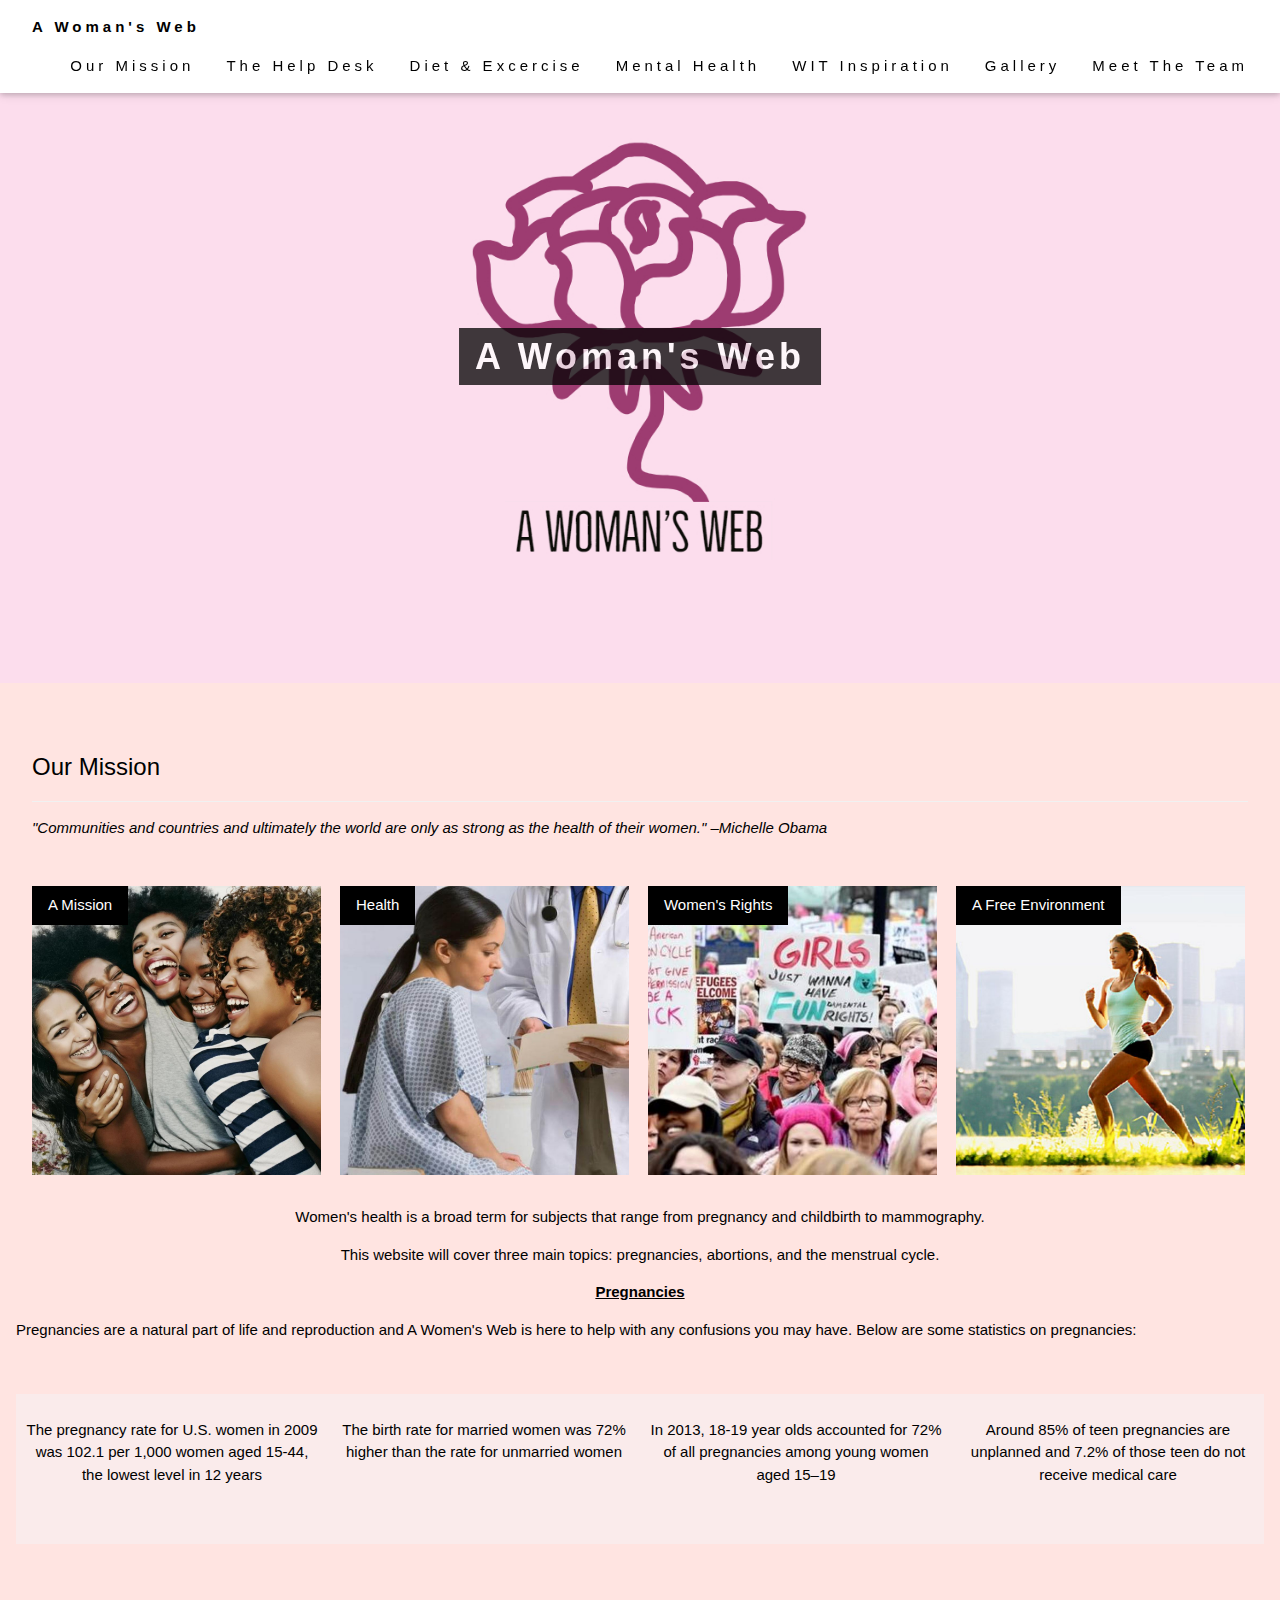
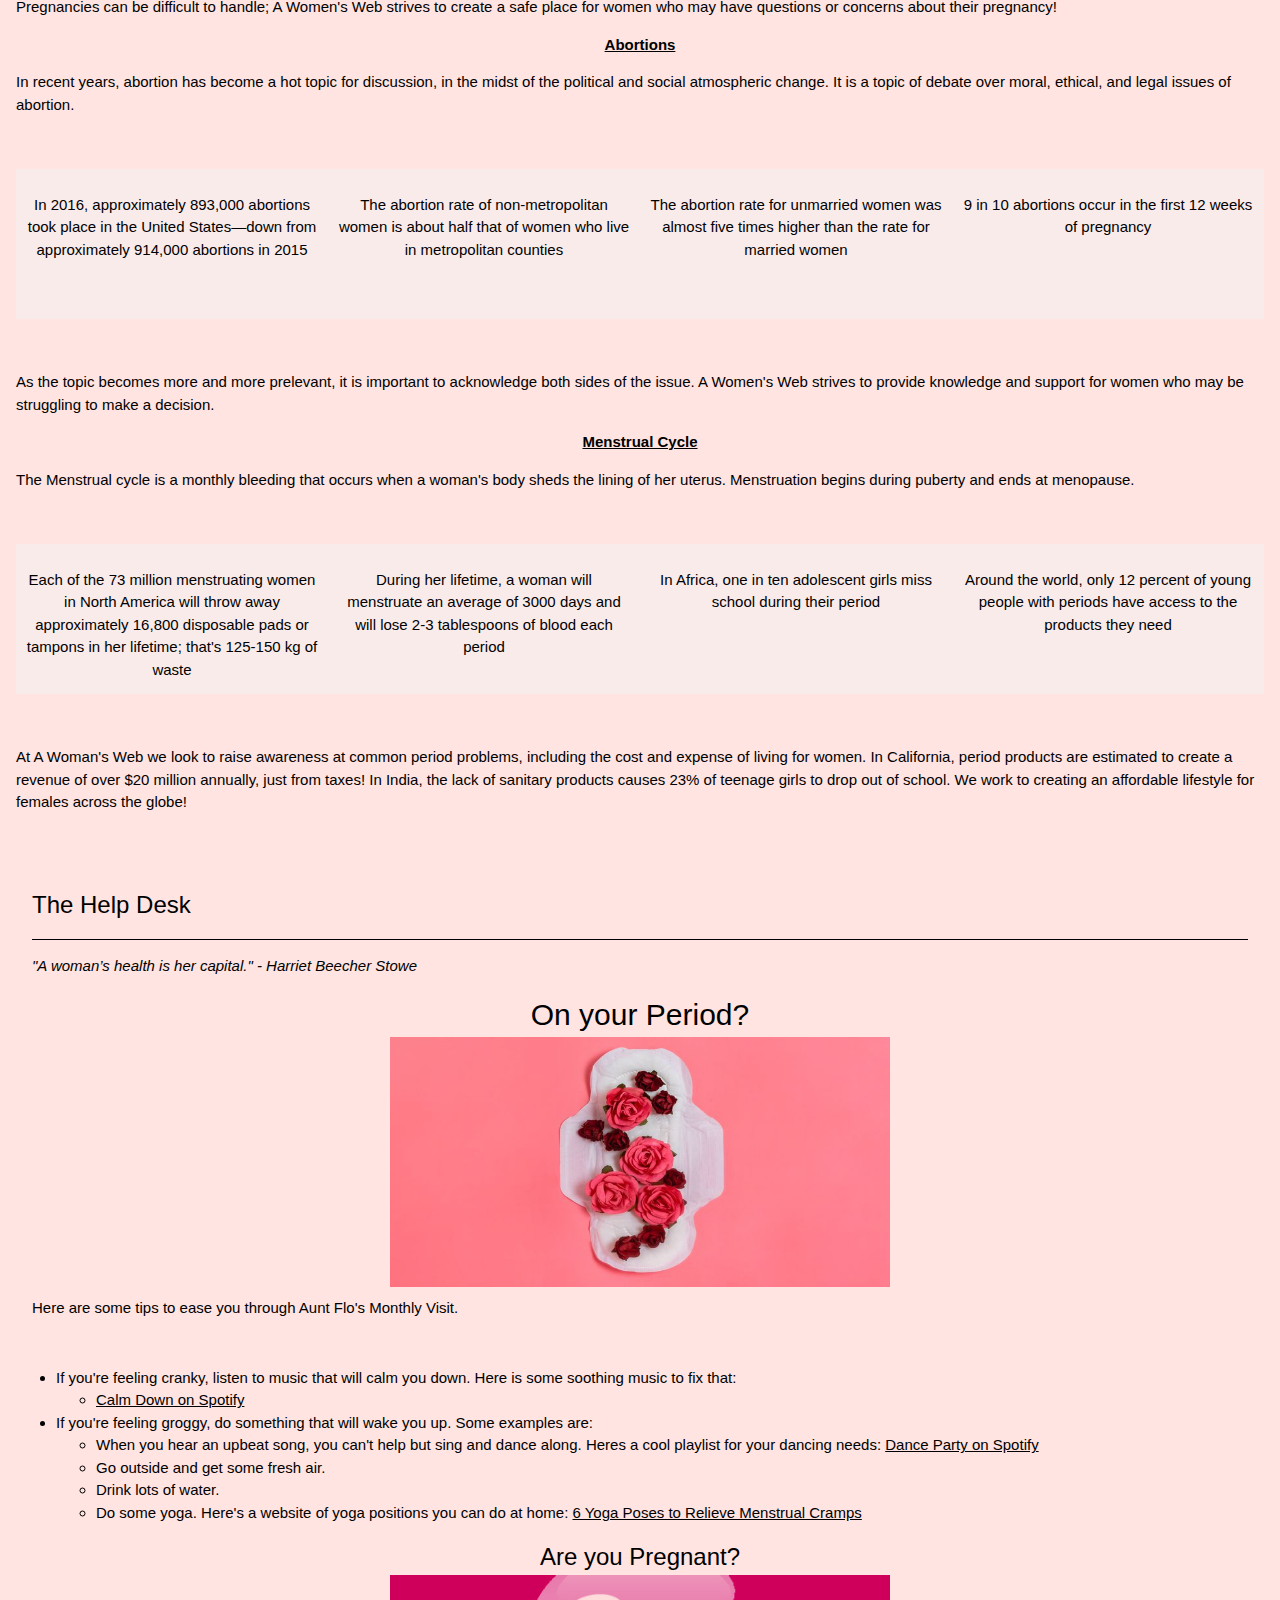
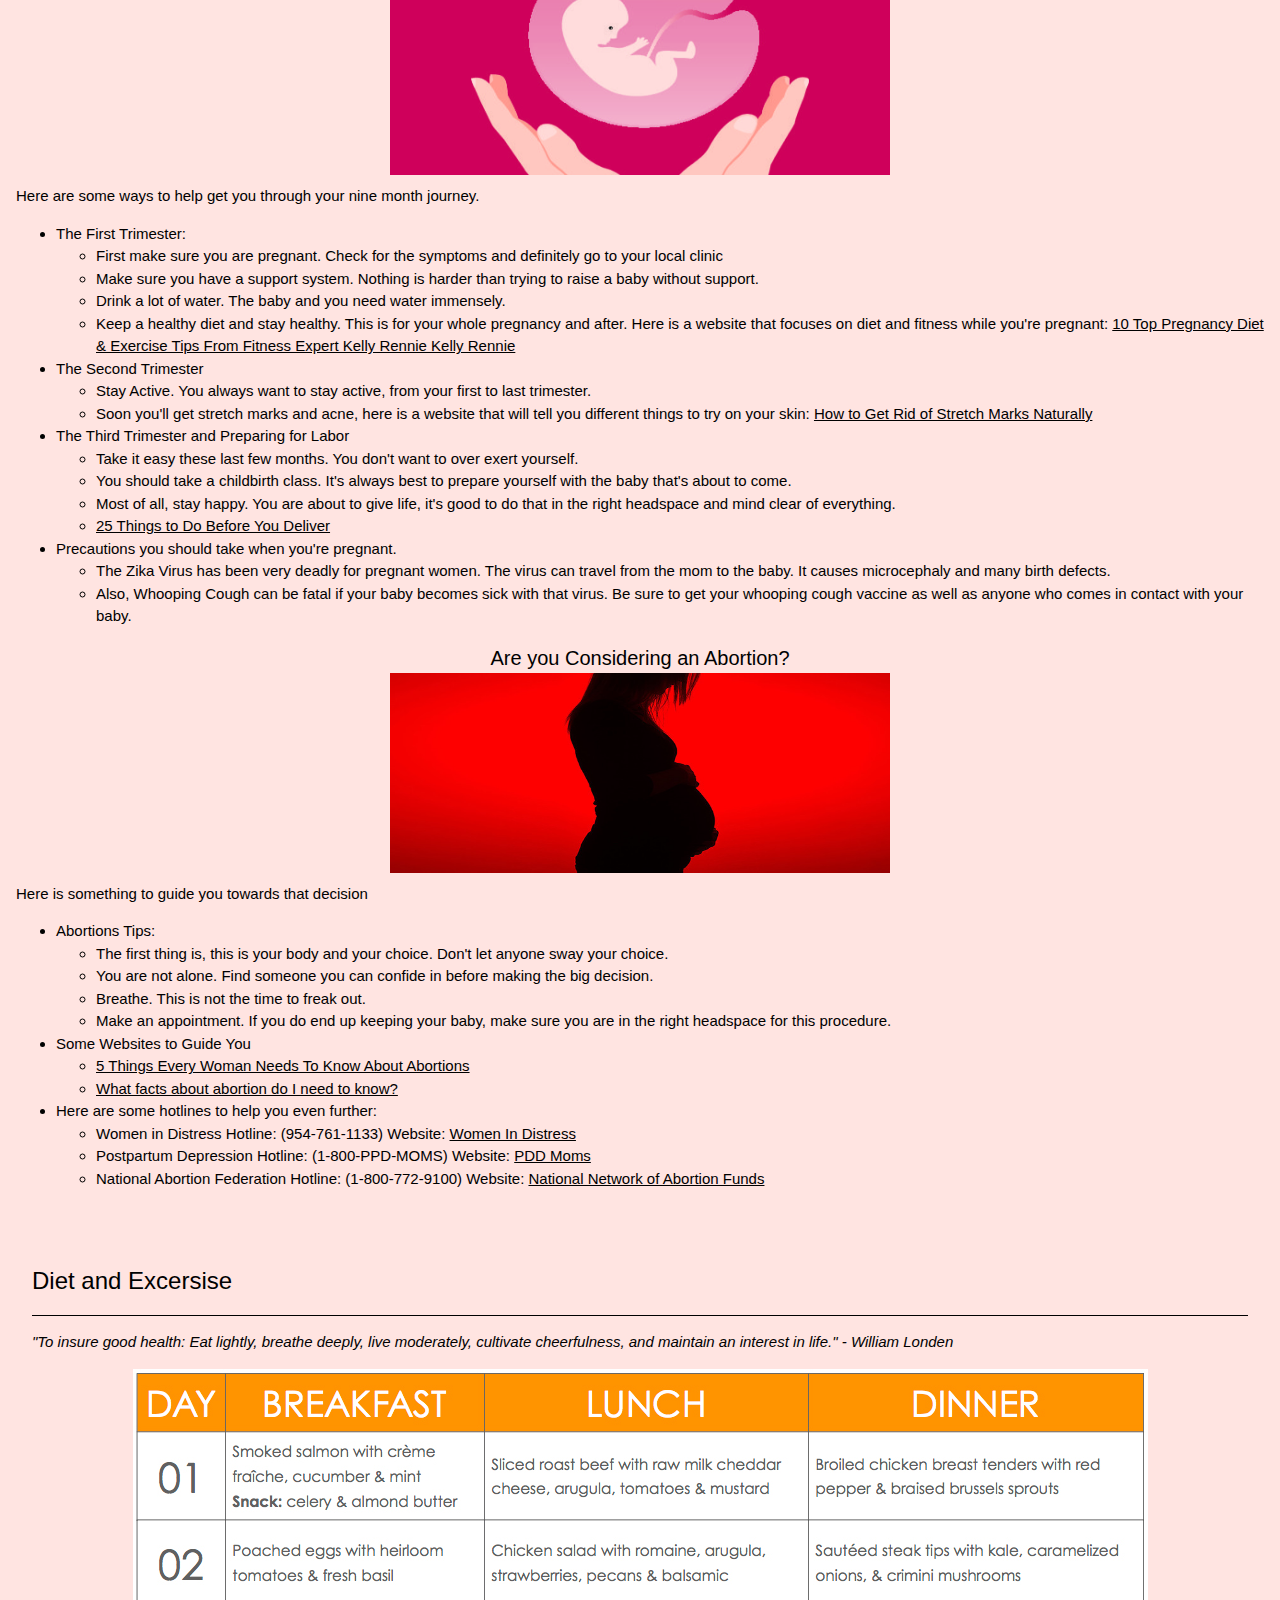
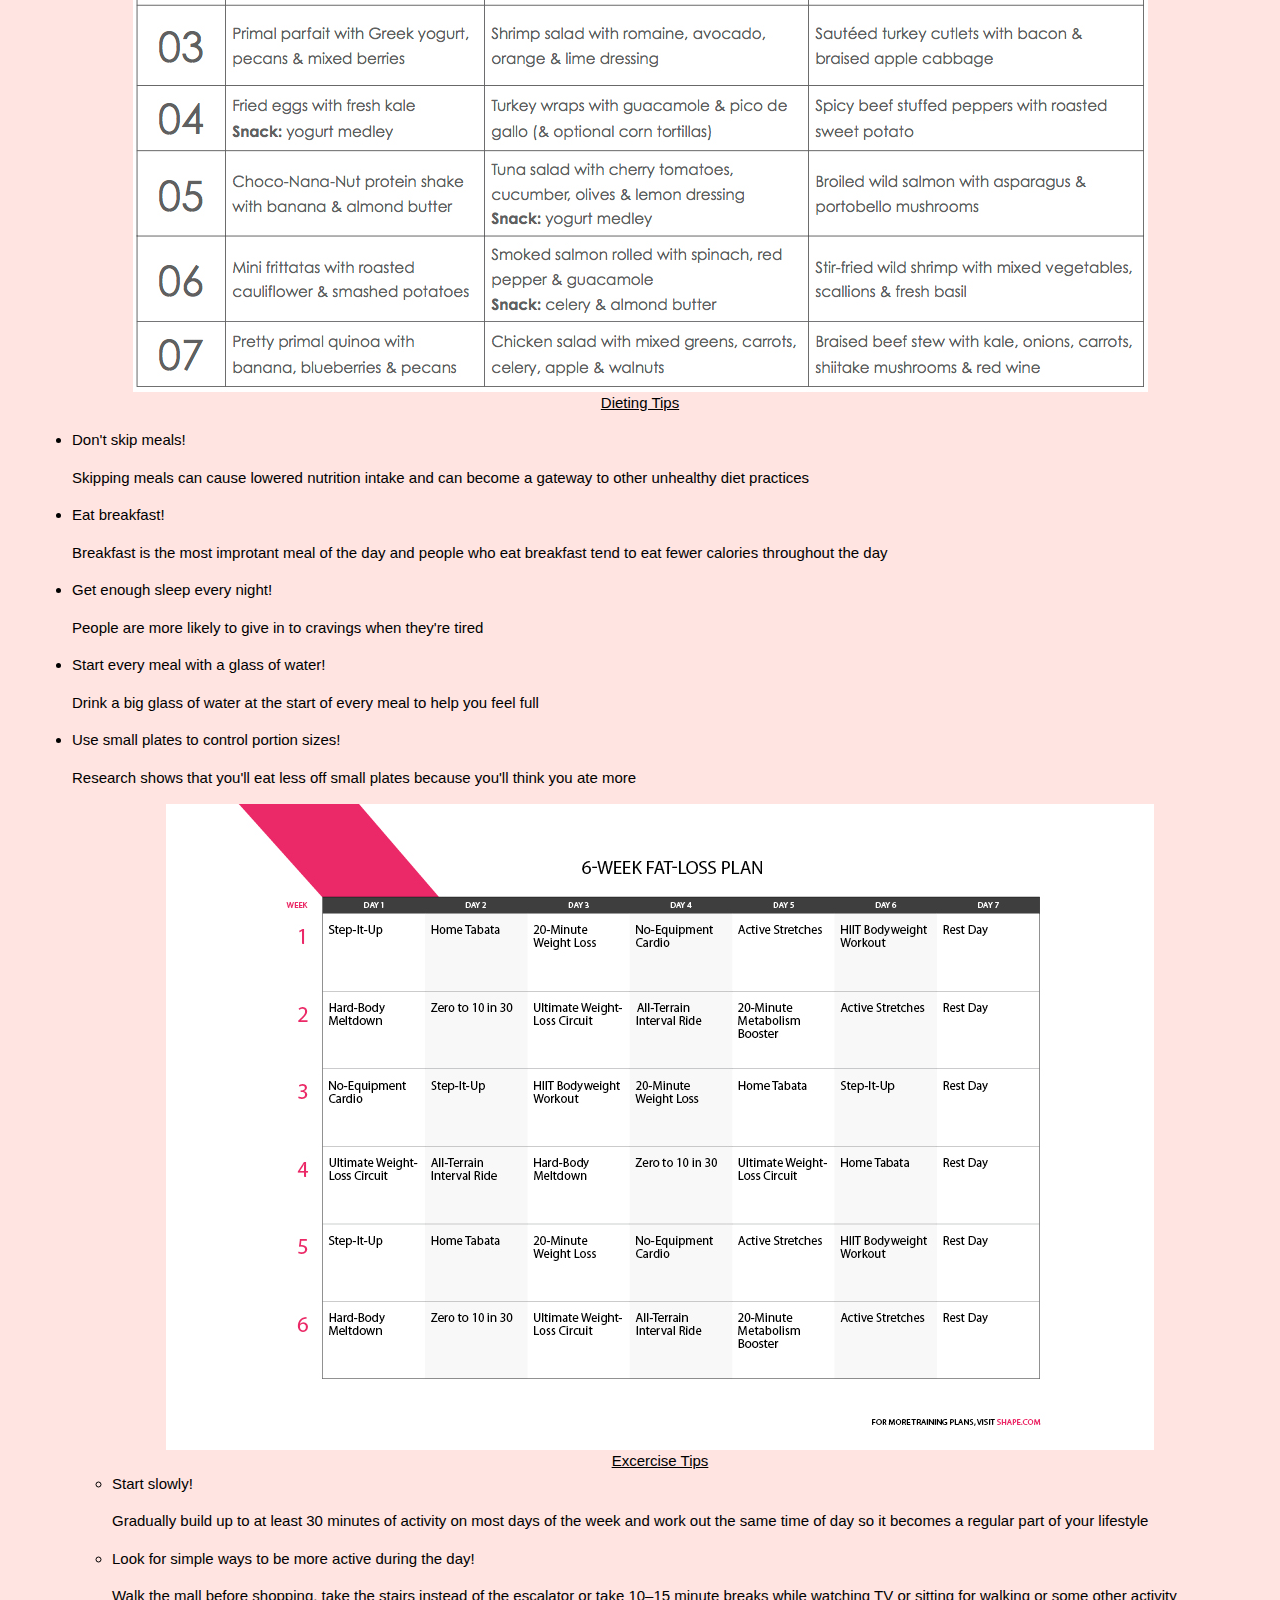
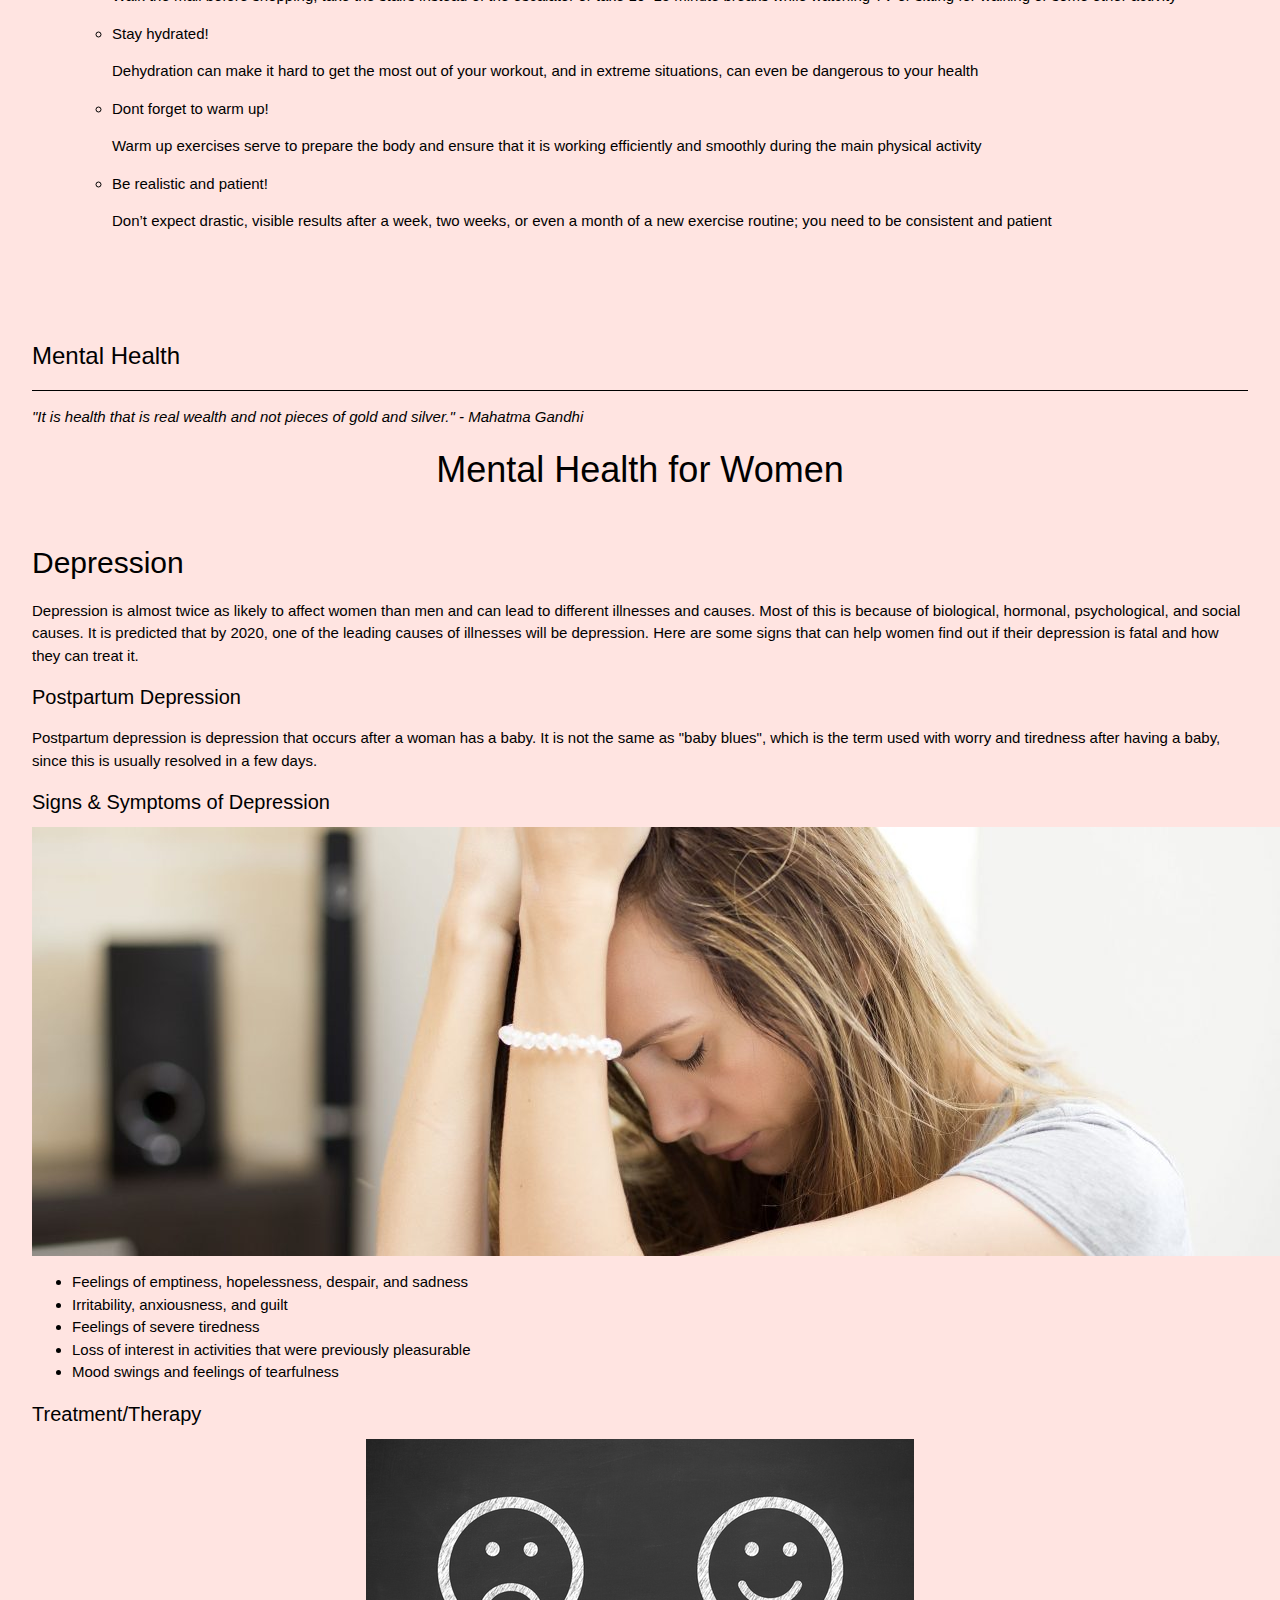
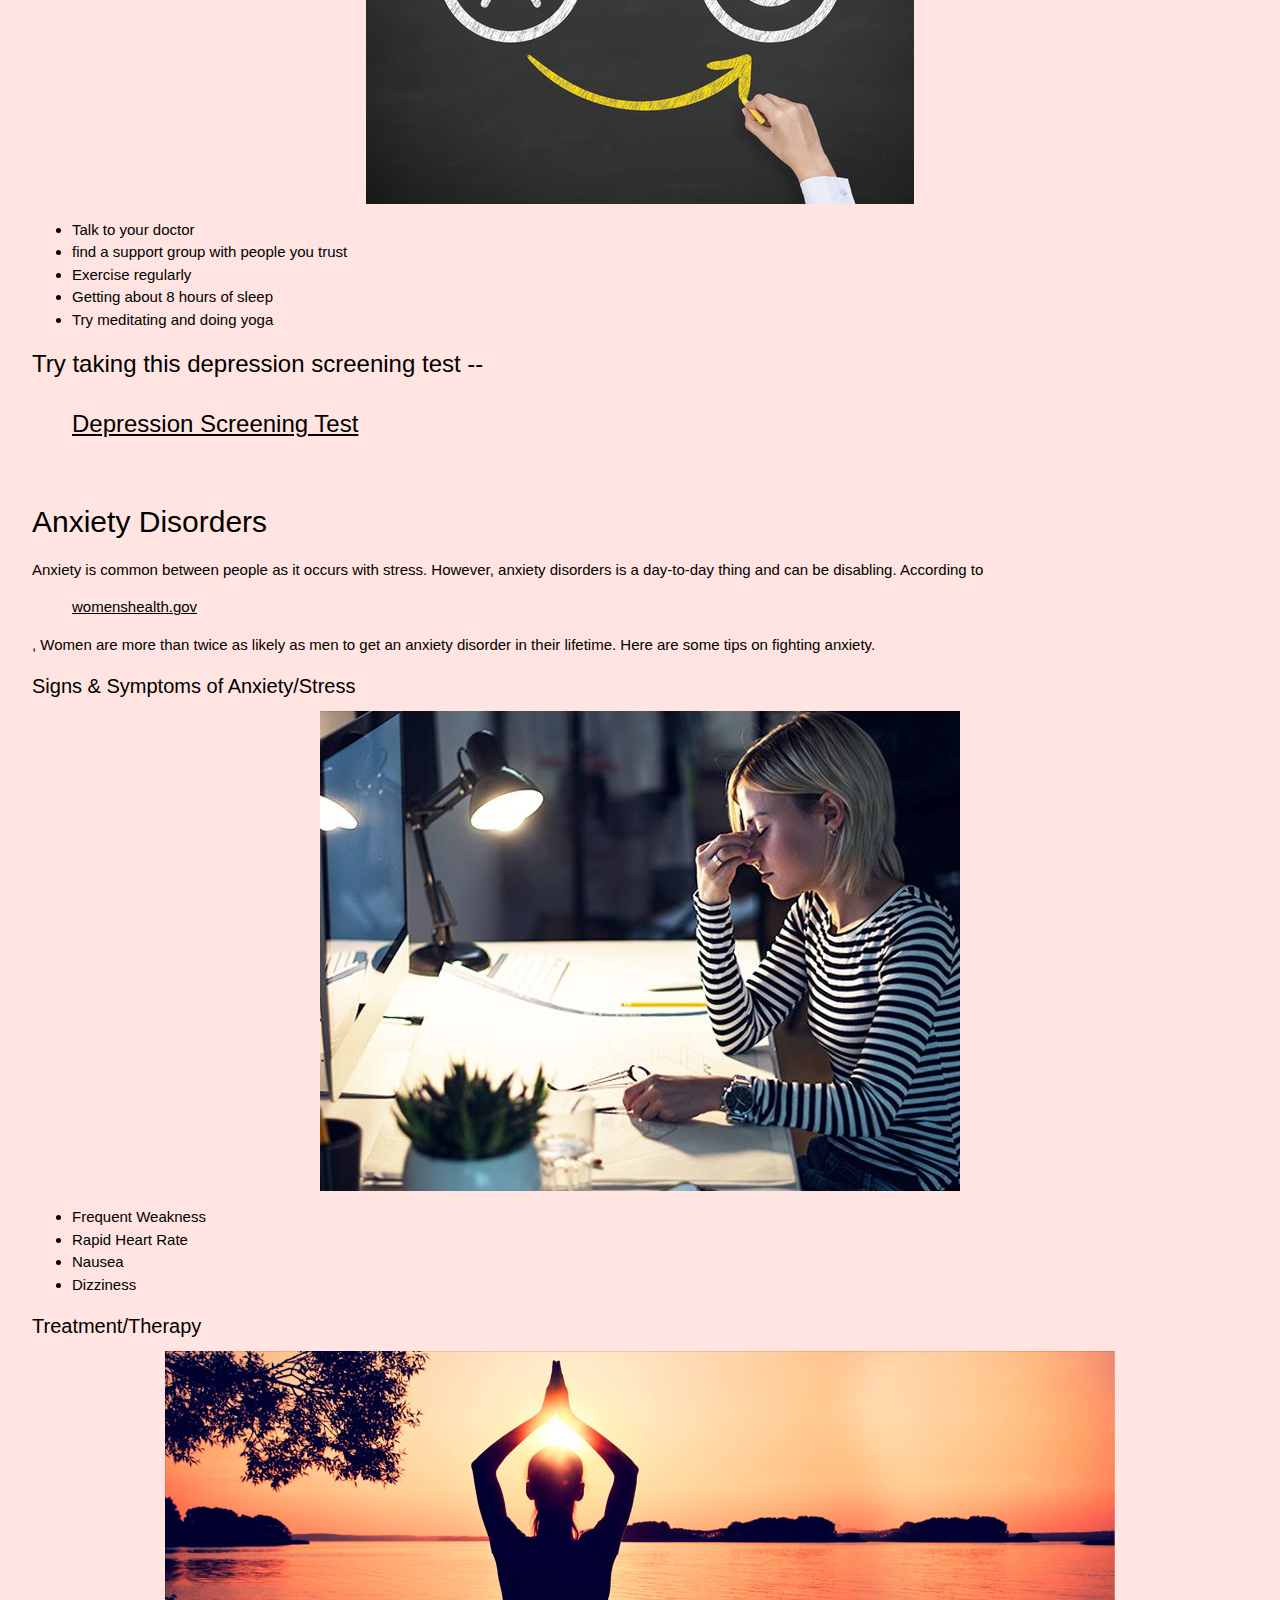
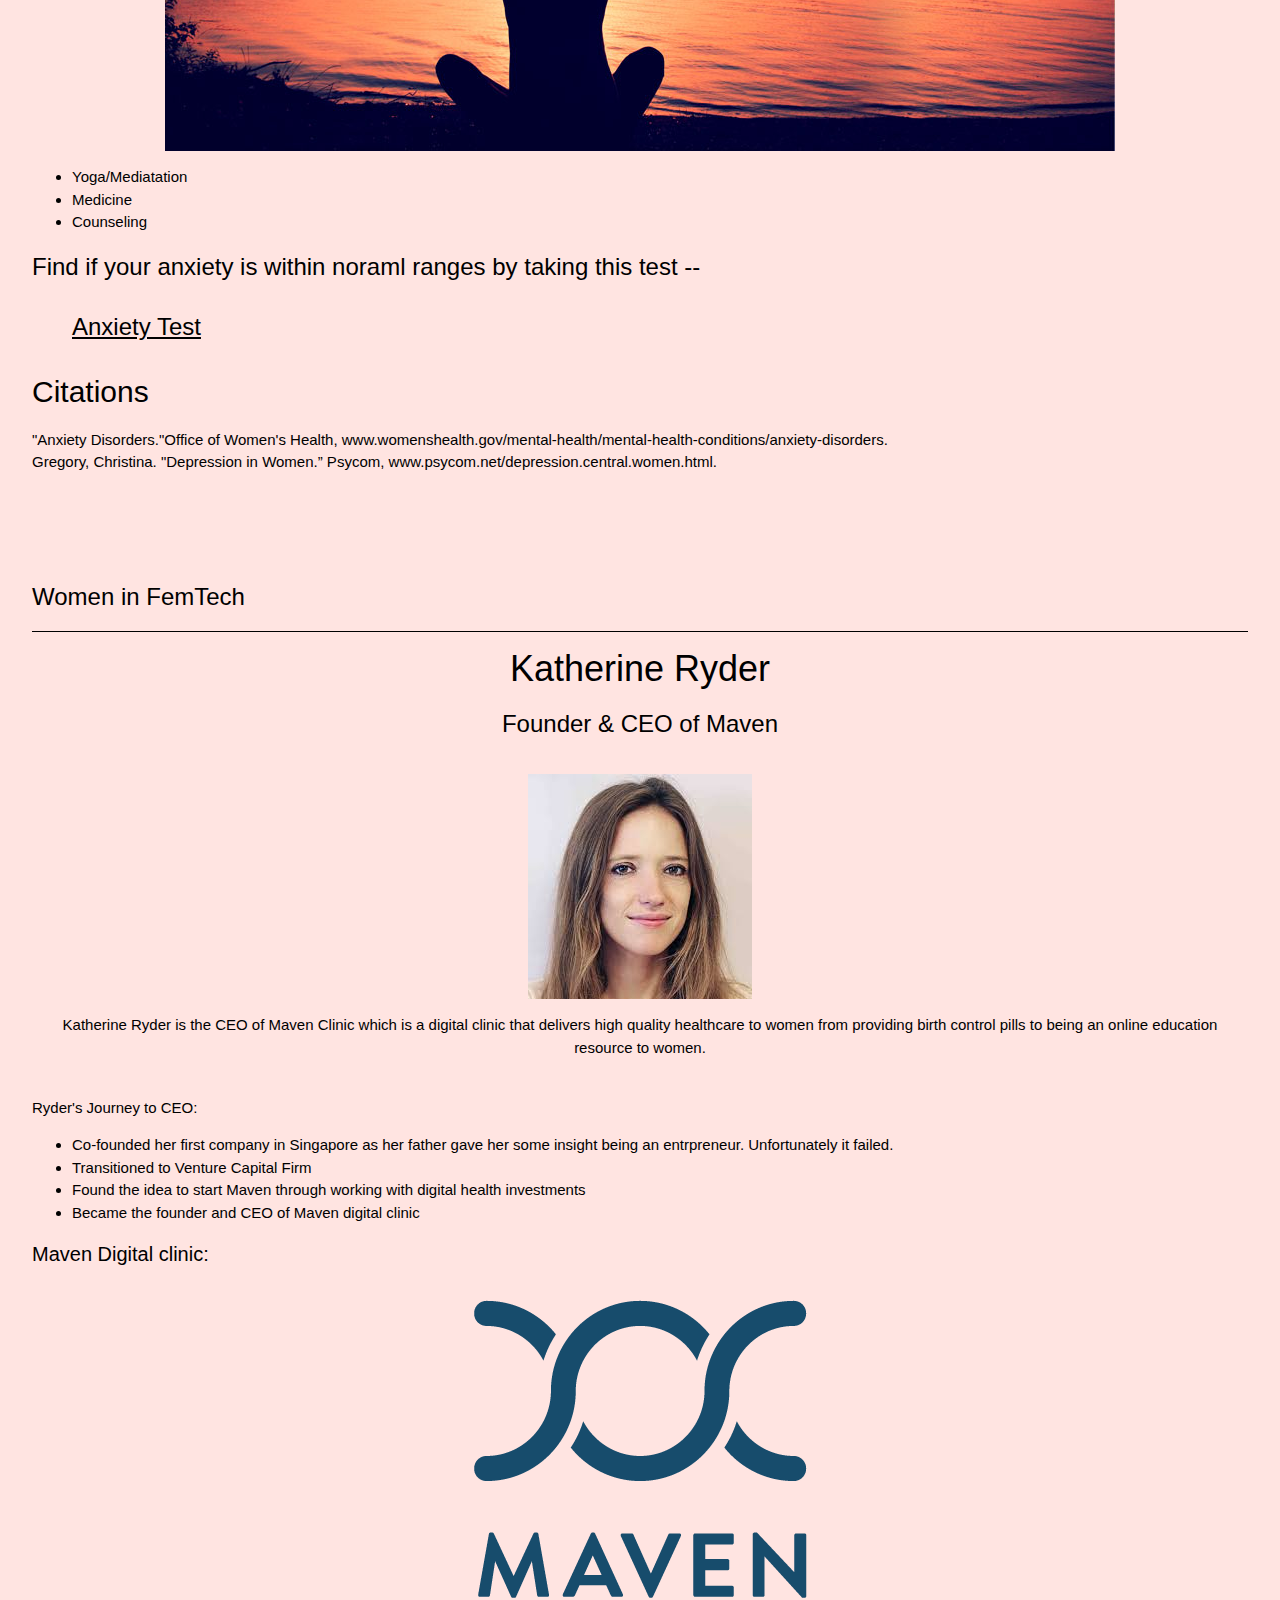
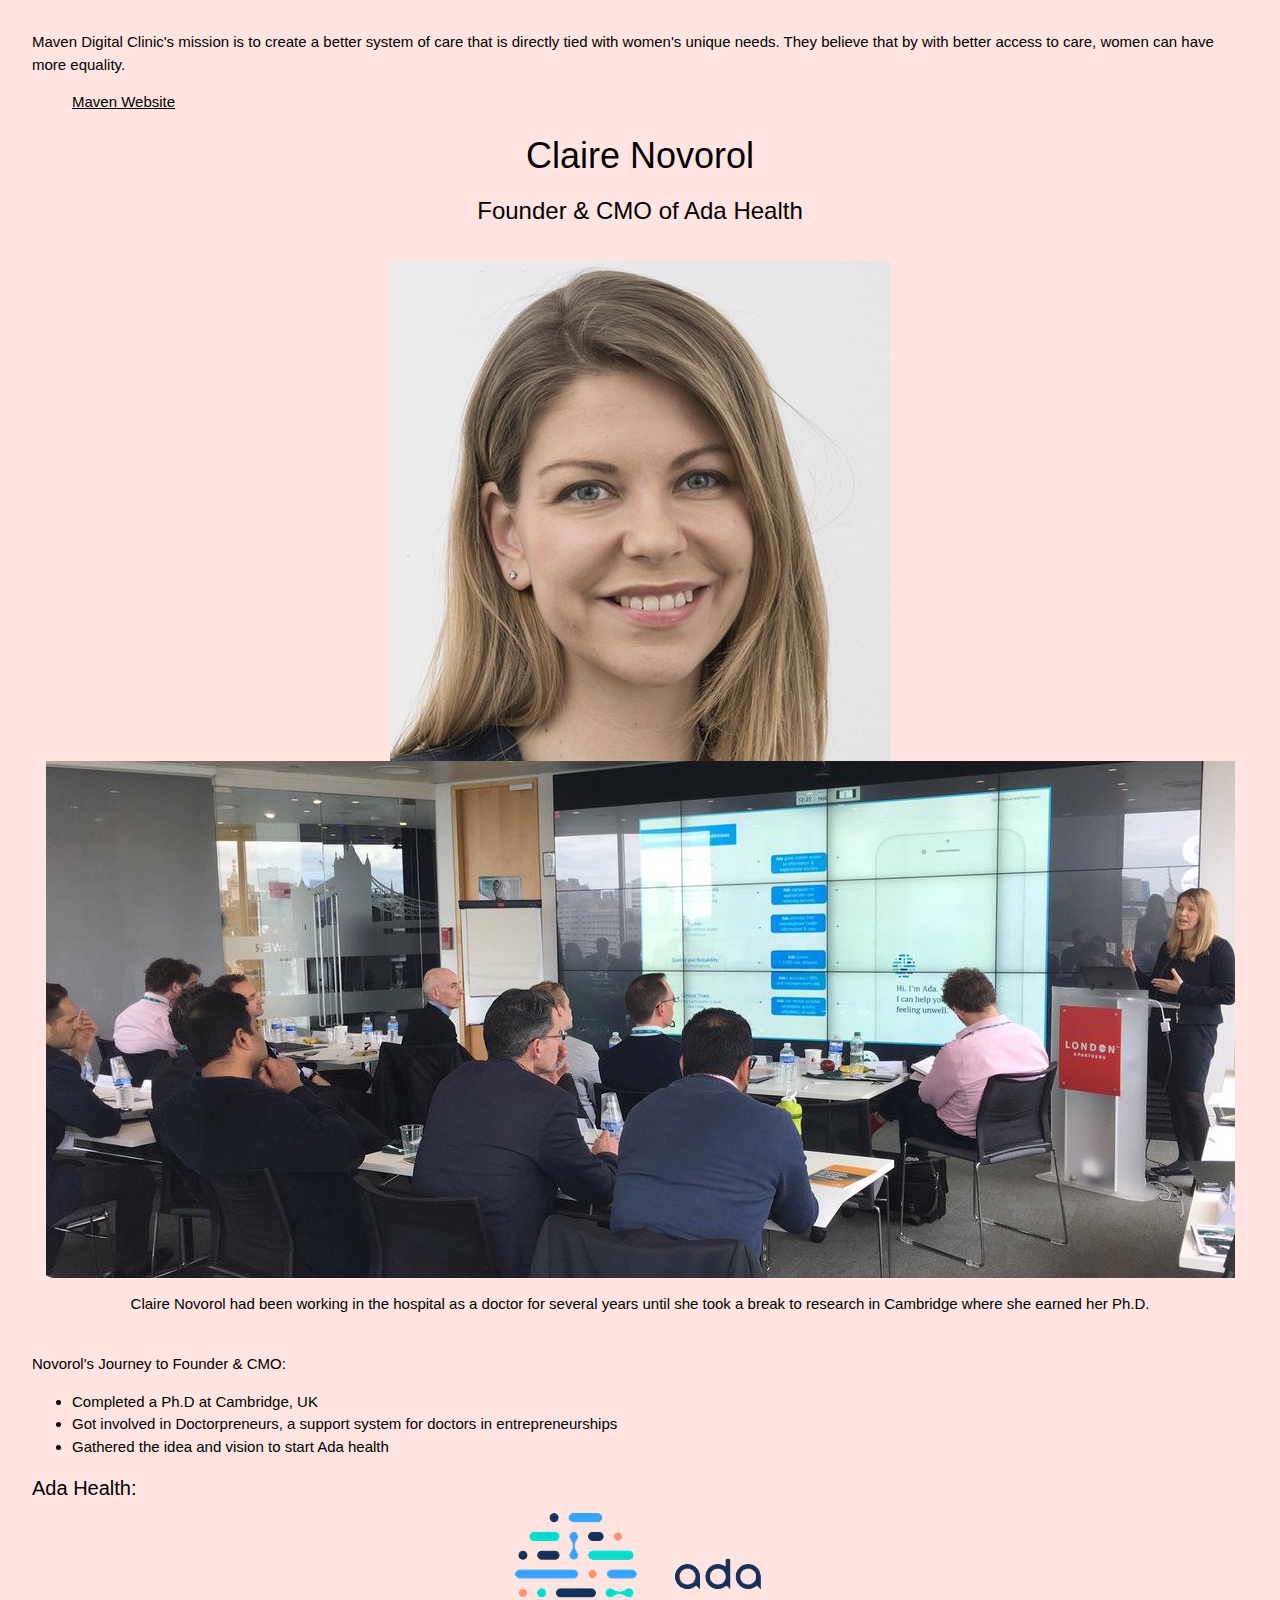
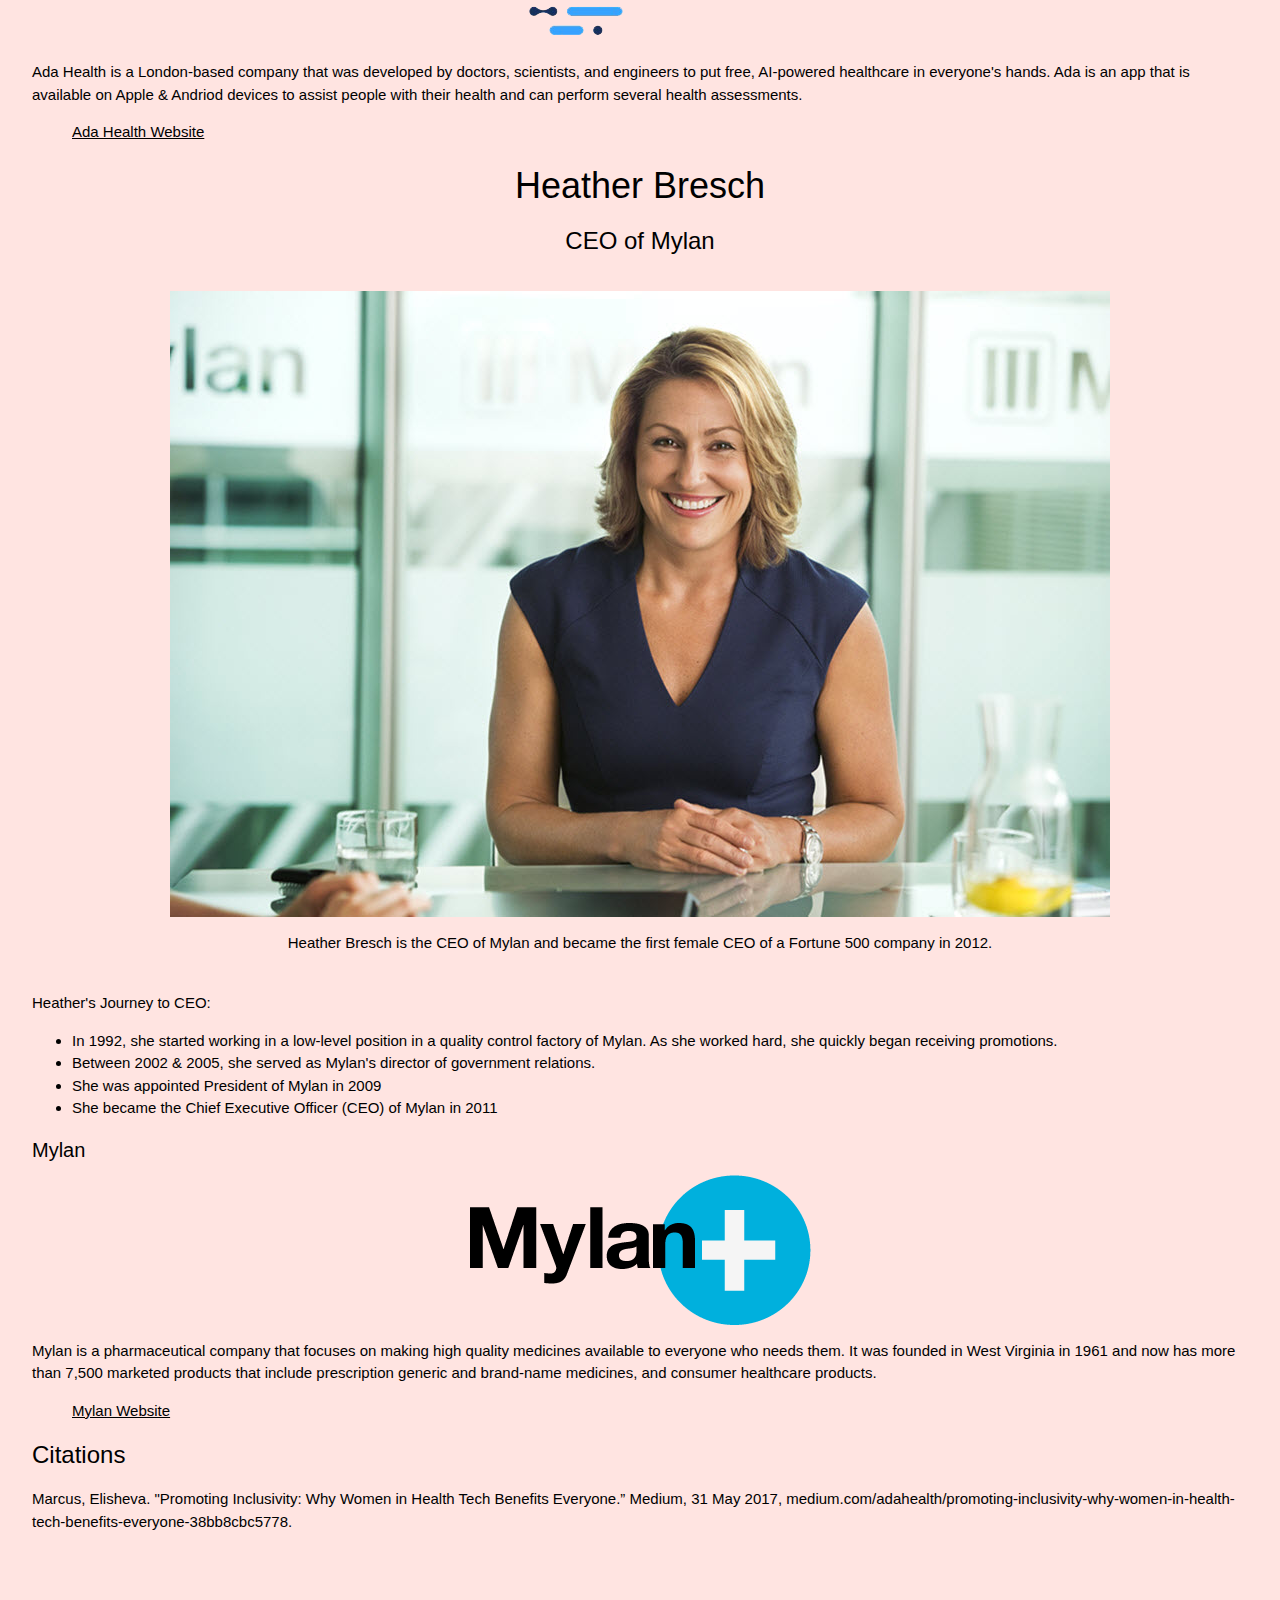
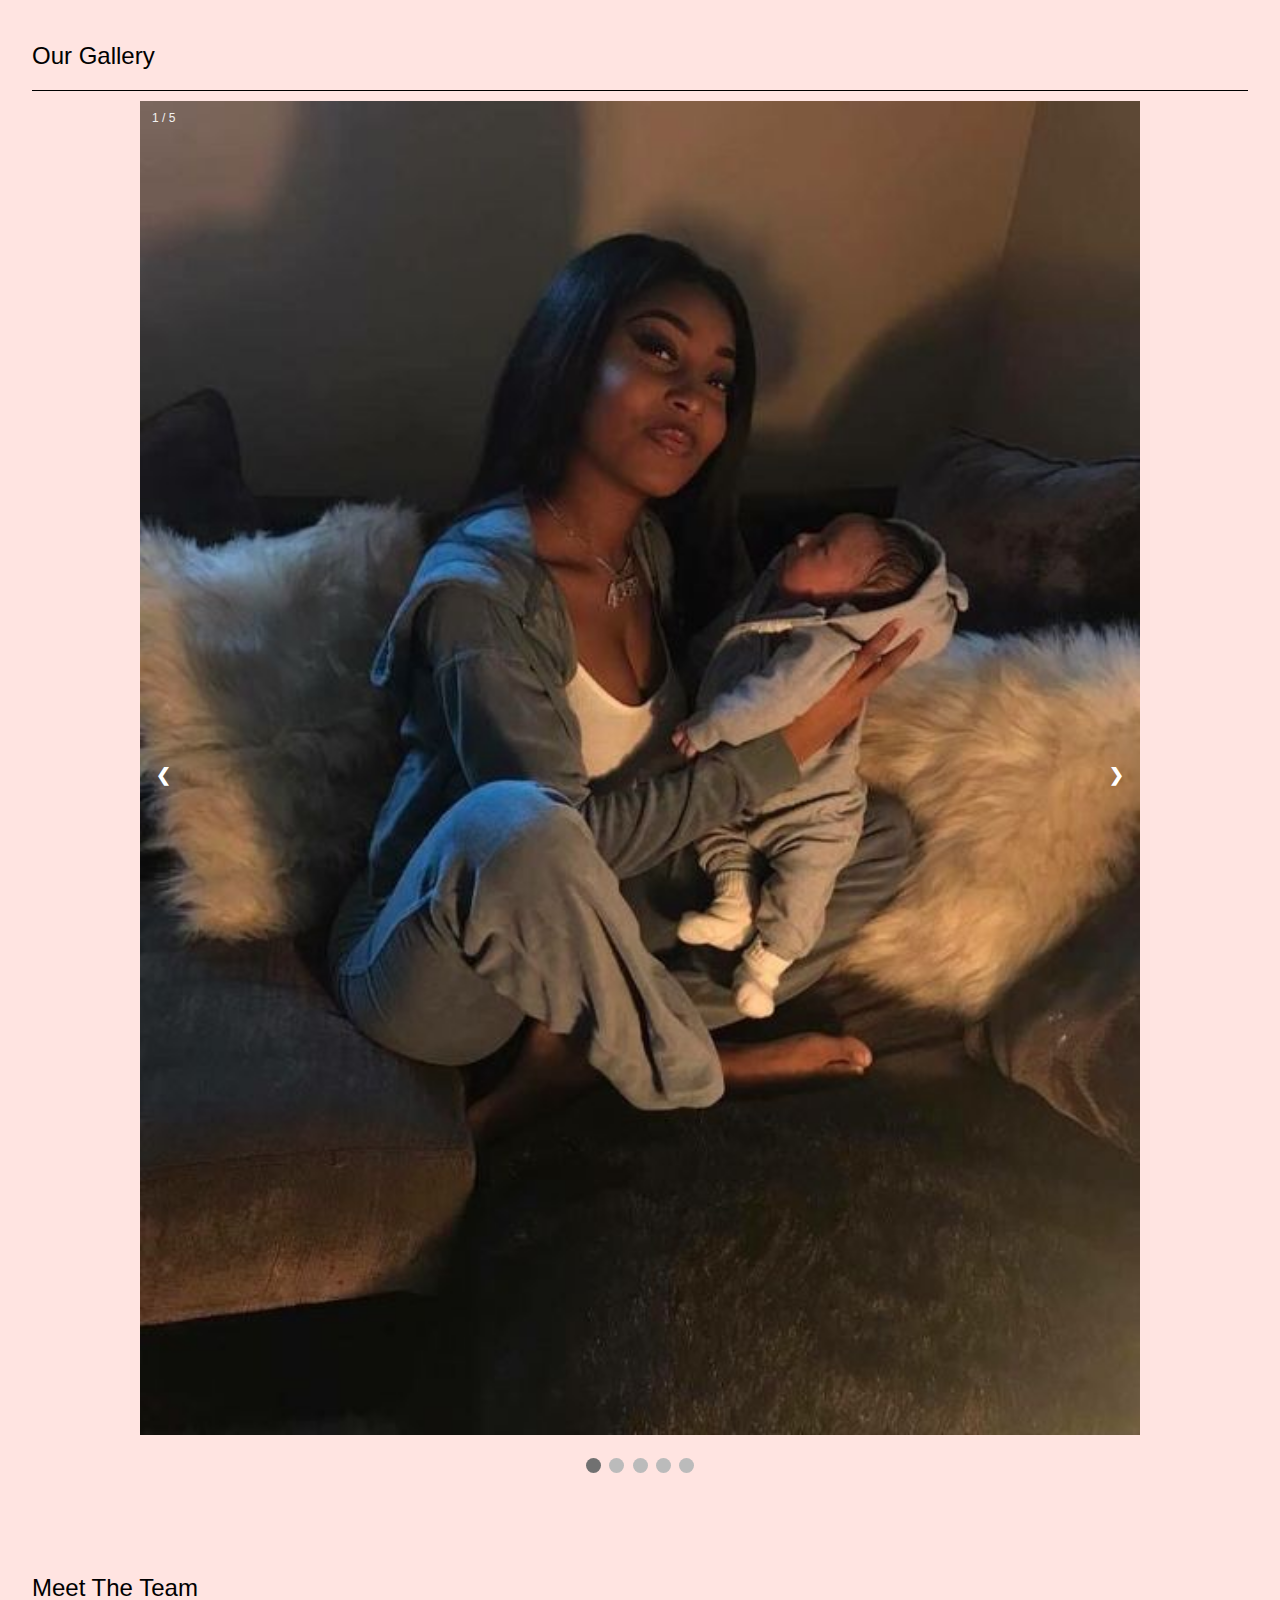
<file: index.html>
<!DOCTYPE html>
<html>
<title>A Woman's Web</title>
<meta charset="UTF-8">
<meta name="viewport" content="width=device-width, initial-scale=1">
<link rel="stylesheet" href="https://www.w3schools.com/w3css/4/w3.css">
<link rel= "stylesheet" type= "text/css" href="AWW.css">
<body>

<!-- Navbar (sit on top) -->
<div class="w3-top">
  <div class="w3-bar w3-white w3-wide w3-padding w3-card">
    <a href="#home" class="w3-bar-item w3-button"><b>A Woman's Web</b></a>
    <!-- Float links to the right. Hide them on small screens -->
    <div class="w3-right w3-hide-small">
      <a href="#mission" class="w3-bar-item w3-button">Our Mission</a>
      <a href="#help" class="w3-bar-item w3-button">The Help Desk</a>
      <a href="#diet" class="w3-bar-item w3-button">Diet & Excercise</a>
      <a href="#health" class="w3-bar-item w3-button">Mental Health</a>
      <a href="#wit" class="w3-bar-item w3-button">WIT Inspiration</a>
      <a href="#gallery" class="w3-bar-item w3-button">Gallery</a>
      <a href="#meet" class="w3-bar-item w3-button">Meet The Team</a>
    </div>
  </div>
</div>

<!-- Header -->
<header class="w3-display-container w3-content w3-wide" style="max-width:1500px;" id="home">
  <img class="w3-image" src="MyPost.jpg" alt="logo" width="1500" height="800">
  <div class="w3-display-middle w3-margin-top w3-center">
    <h1 class="w3-xxlarge w3-text-white"><span class="w3-padding w3-black w3-opacity-min"><b>A Woman's Web</b></span> <span class="w3-hide-small w3-text-light-grey"</span></h1>
  </div>
</header>

<!-- Page content -->
<div class="w3-content w3-padding" style="max-width:1564px">


  <!-- Project Section -->
  <div class="w3-container w3-padding-32" id="mission">
    <h3 class="w3-border-bottom w3-border-light-grey w3-padding-16">Our Mission</h3>
    <div><p><i>"Communities and countries and ultimately the world are only as strong as the health of their women." –Michelle Obama</i></p></div>
  </div>
  <div class="w3-row-padding">
    <div class="w3-col l3 m6 w3-margin-bottom">
      <div class="w3-display-container">
        <div class="w3-display-topleft w3-black w3-padding">A Mission</div>
        <img src="womenlaughing.jpg" style="width:99%">
      </div>
    </div>
    <div class="w3-col l3 m6 w3-margin-bottom">
      <div class="w3-display-container">
        <div class="w3-display-topleft w3-black w3-padding">Health</div>
        <img src="womenshealthh.jpg" style="width:99%">
      </div>
    </div>
    <div class="w3-col l3 m6 w3-margin-bottom">
      <div class="w3-display-container">
        <div class="w3-display-topleft w3-black w3-padding">Women's Rights</div>
        <img src="girlshavefun.jpg" style="width:99%">
      </div>
    </div>
    <div class="w3-col l3 m6 w3-margin-bottom">
      <div class="w3-display-container">
        <div class="w3-display-topleft w3-black w3-padding">A Free Environment</div>
        <img src="runnint.jpg" style="width:99%">
      </div>
    </div>
  </div>
  <p><center>Women's health is a broad term for subjects that range from pregnancy and childbirth to mammography.</center></p> <p><center>This website will cover three main topics: pregnancies, abortions, and the menstrual cycle.</center></p>
     <div id= "title">
       <p align="center">
         <strong><u>Pregnancies</u></strong>
       </p align="center">
     </div id= "title">
     Pregnancies are a natural part of life and reproduction and A Women's Web is here to help with any confusions you may have. Below are some statistics on pregnancies:
     <pre>
     </pre>
     <div class="row">
       <div class="column" style="background-color:#faebeb;">
         <p><center>The pregnancy rate for U.S. women in 2009 was 102.1 per 1,000 women aged 15-44, the lowest level in 12 years </center></p>
       </div>
       <div class="column" style="background-color:#faebeb;">
         <p><center>The birth rate for married women was 72% higher than the rate for unmarried women </center></p>
       </div>
       <div class="column" style="background-color:#faebeb;">
         <p><center>In 2013, 18-19 year olds accounted for 72% of all pregnancies among young women aged 15–19 </center></p>
       </div>
       <div class="column" style="background-color:#faebeb;">
         <p><center>Around 85% of teen pregnancies are unplanned and 7.2% of those teen do not receive medical care</center></p>
       </div>
     </div>
     <pre>
     </pre>
     <p>Pregnancies can be difficult to handle; A Women's Web strives to create a safe place for women who may have questions or concerns about their pregnancy! </p>
     <div id= "title">
       <p align="center">
         <strong><u>Abortions</u></strong>
       </p align="center">
     </div id= "title">
     In recent years, abortion has become a hot topic for discussion, in the midst of the political and social atmospheric change. It is a topic of debate over moral, ethical, and legal issues of abortion.
     <pre>
     </pre>
     <div class="row">
       <div class="column" style="background-color:#faebeb;">
         <p><center>In 2016, approximately 893,000 abortions took place in the United States—down from approximately 914,000 abortions in 2015 </center></p>
       </div>
       <div class="column" style="background-color:#faebeb;">
         <p><center>The abortion rate of non-metropolitan women is about half that of women who live in metropolitan counties</center></p>
       </div>
       <div class="column" style="background-color:#faebeb;">
         <p><center>The abortion rate for unmarried women was almost five times higher than the rate for married women  </center></p>
       </div>
       <div class="column" style="background-color:#faebeb;">
         <p><center>9 in 10 abortions occur in the first 12 weeks of pregnancy  </center></p>
       </div>
     </div>
     <pre>
     </pre>
     <p>As the topic becomes more and more prelevant, it is important to acknowledge both sides of the issue. A Women's Web strives to provide knowledge and support for women who may be struggling to make a decision.</p>

     <div id= "title">
       <p align="center">
         <strong><u>Menstrual Cycle</u></strong>
       </p align="center">
     </div id= "title">
     The Menstrual cycle is a monthly bleeding that occurs when a woman's body sheds the lining of her uterus. Menstruation begins during puberty and ends at menopause.
     <pre>
     </pre>
     <div class="row">
       <div class="column" style="background-color:#faebeb;">
         <p><center>Each of the 73 million menstruating women in North America will throw away approximately 16,800 disposable pads or tampons in her lifetime; that's 125-150 kg of waste  </center></p>
       </div>
       <div class="column" style="background-color:#faebeb;">
         <p><center>During her lifetime, a woman will menstruate an average of 3000 days and will lose 2-3 tablespoons of blood each period </center></p>
       </div>
       <div class="column" style="background-color:#faebeb;">
         <p><center>In Africa, one in ten adolescent girls miss school during their period  </center></p>
       </div>
       <div class="column" style="background-color:#faebeb;">
         <p><center>Around the world, only 12 percent of young people with periods have access to the products they need </center></p>
       </div>
     </div>
     <pre>
     </pre>
     <p> At A Woman's Web we look to raise awareness at common period problems, including the cost and expense of living for women. In California, period products are estimated to create a revenue of over $20 million annually, just from taxes! In India, the lack of sanitary products causes 23% of teenage girls to drop out of school. We work to creating an affordable lifestyle for females across the globe!

       <div><center>
       <div id="player"></div>
       <div id="ytplayer"></div>
       <script>
         // 2. This code loads the IFrame Player API code asynchronously.
         var tag = document.createElement('script');

         tag.src = "https://www.youtube.com/iframe_api";
         var firstScriptTag = document.getElementsByTagName('script')[0];
         firstScriptTag.parentNode.insertBefore(tag, firstScriptTag);

         // 3. This function creates an <iframe> (and YouTube player)
         //    after the API code downloads.
         var player;
         function onYouTubeIframeAPIReady() {
           player = new YT.Player('player', {
             height: '390',
             width: '640',
             videoId: 'VqYspn7PZmQ',
             events: {
               'onReady': onPlayerReady,
               'onStateChange': onPlayerStateChange
             }
           });
         }

         // 4. The API will call this function when the video player is ready.
         function onPlayerReady(event) {

         }

         // 5. The API calls this function when the player's state changes.
         //    The function indicates that when playing a video (state=1),
         //    the player should play for six seconds and then stop.
         var done = false;
         function onPlayerStateChange(event) {
           if (event.data == YT.PlayerState.PLAYING && !done) {
             setTimeout(stopVideo);
             done = true;
           }
         }
         function stopVideo() {
           player.stopVideo();
         }
       </script>
       </body>
       </center>


  <div class="w3-container w3-padding-32" id="help">
    <h3 class="w3-border-bottom w3-border-black w3-padding-16">The Help Desk</h3>
    <div><p><i>"A woman’s health is her capital." - Harriet Beecher Stowe</i></p></div>
    <h2><center>
      On your Period?
        <div><img src = "period.jpg" width="500" height="250"></div>
    </center></h2>
    <body>
      Here are some tips to ease you through Aunt Flo's Monthly Visit.
    </body>
  </div
  <div>
  <ul>
    <li>If you're feeling cranky, listen to music that will calm you down. Here is some soothing music to fix that:
      <ul>
        <li><a href = https://open.spotify.com/user/spotify/playlist/37i9dQZF1DX5bjCEbRU4SJ>Calm Down on Spotify</a></li>
      </ul>
    <li>If you're feeling groggy, do something that will wake you up. Some examples are:
      <ul>
        <li>When you hear an upbeat song, you can't help but sing and dance along. Heres a cool playlist for your dancing needs: <a href = https://open.spotify.com/user/spotify/playlist/37i9dQZF1DXaXB8fQg7xif>Dance Party on Spotify</a> </li>
        <li>Go outside and get some fresh air.</li>
        <li>Drink lots of water.</li>
        <li>Do some yoga. Here's a website of yoga positions you can do at home: <a href = https://www.doyouyoga.com/6-yoga-poses-to-relieve-menstrual-cramps-37359/>6 Yoga Poses to Relieve Menstrual Cramps</a></li>
      </ul>
    </li>
  </ul>
  <div>
    <h3><center>
      Are you Pregnant?
      <div><img src = "abortion.jpg" width="500" height="200"></div>
    </center></h3>
    <body>
      Here are some ways to help get you through your nine month journey.
    </body>
    <div>
      <ul>
        <li>The First Trimester: </li>
        <ul>
          <li> First make sure you are pregnant. Check for the symptoms and definitely go to your local clinic</li>
          <li> Make sure you have a support system. Nothing is harder than trying to raise a baby without support.</li>
          <li> Drink a lot of water. The baby and you need water immensely.</li>
          <li> Keep a healthy diet and stay healthy. This is for your whole pregnancy and after. Here is a website that focuses on diet and fitness while you're pregnant: <a href = https://www.bodybuilding.com/fun/10-pregnancy-diet-and-exercise-tips-from-kelly-rennie.html>10 Top Pregnancy Diet & Exercise Tips From Fitness Expert Kelly Rennie
  Kelly Rennie</a></li>
  </ul>
  <li>The Second Trimester</li>
  <ul>
  <li> Stay Active. You always want to stay active, from your first to last trimester.</li>
  <li> Soon you'll get stretch marks and acne, here is a website that will tell you different things to try on your skin: <a href= https://www.mamanatural.com/stretch-marks/>How to Get Rid of Stretch Marks Naturally</a></li>
  </ul>
  <li>The Third Trimester and Preparing for Labor</li>
  <ul>
    <li> Take it easy these last few months. You don't want to over exert yourself.</li>
    <li> You should take a childbirth class. It's always best to prepare yourself with the baby that's about to come.</li>
    <li> Most of all, stay happy. You are about to give life, it's good to do that in the right headspace and mind clear of everything.</li>
    <li><a href= https://www.parents.com/pregnancy/my-life/preparing-for-baby/what-to-do-before-giving-birth/>25 Things to Do Before You Deliver</a></li>
  </ul>
  <li> Precautions you should take when you're pregnant.</li>
  <ul>
    <li> The Zika Virus has been very deadly for pregnant women. The virus can travel from the mom to the baby. It causes microcephaly and many birth defects.</li>
    <li> Also, Whooping Cough can be fatal if your baby becomes sick with that virus. Be sure to get your whooping cough vaccine as well as anyone who comes in contact with your baby.</li>
  </ul>
  </div>

  <div>
  <h4><center>
    Are you Considering an Abortion?
      <div><img src = "abb.jpg" width="500" height="200"></div>
  </center></h4>
  <body>
    Here is something to guide you towards that decision
  </body>
  <div>
    <ul>
      <li>Abortions Tips: </li>
    <ul>
      <li> The first thing is, this is your body and your choice. Don't let anyone sway your choice.</li>
      <li>You are not alone. Find someone you can confide in before making the big decision.</li>
      <li>Breathe. This is not the time to freak out.</li>
      <li>Make an appointment. If you do end up keeping your baby, make sure you are in the right headspace for this procedure.</li>
    </ul>
    <li> Some Websites to Guide You</li>
    <ul>
    <li><a href="https://www.womenshealthmag.com/health/a19993466/abortion-facts/">5 Things Every Woman Needs To Know About Abortions</a>
    <li><a href="https://www.plannedparenthood.org/learn/abortion/considering-abortion/what-facts-about-abortion-do-i-need-know/">What facts about abortion do I need to know?</a>
    </ul>
    <li>Here are some hotlines to help you even further:
      <ul>
        <li>Women in Distress Hotline:  (954-761-1133) Website: <a href= "https://www.womenindistress.org/we-can-help/24-hour-crisis-hotline/">Women In Distress</a>
          <li>Postpartum Depression Hotline: (1-800-PPD-MOMS) Website: <a href= "http://www.1800ppdmoms.org/">PDD Moms</a>
            <li>National Abortion Federation Hotline: (1-800-772-9100) Website: <a href= "https://abortionfunds.org/fund/national-abortion-federation-hotline/">National Network of Abortion Funds</a>
      </ul>
    </ul>




  </ul>

  <div class="w3-container w3-padding-32" id="diet">
    <h3 class="w3-border-bottom w3-border-black w3-padding-16">Diet and Excersise</h3>
    <div><p><i>"To insure good health: Eat lightly, breathe deeply, live moderately, cultivate cheerfulness, and maintain an interest in life." - William Londen</i></p></div>
    <center><img src = "dietplan.jpg"></center>
    <center><u>Dieting Tips</u></center>
    <ul>
      <li><bold> Don't skip meals!</bold>
        <p> Skipping meals can cause lowered nutrition intake and can become a gateway to other unhealthy diet practices
      <li><bold> Eat breakfast!</bold>
        <p> Breakfast is the most improtant meal of the day and people who eat breakfast tend to eat fewer calories throughout the day
      <li><bold> Get enough sleep every night!</bold>
        <p> People are more likely to give in to cravings when they're tired
      <li><bold> Start every meal with a glass of water!</bold>
        <p> Drink a big glass of water at the start of every meal to help you feel full
      <li><bold> Use small plates to control portion sizes!</bold>
        <p> Research shows that you'll eat less off small plates because you'll think you ate more
          <center><img src = "excerciseplan.jpg"></center>
          <center><u>Excercise Tips</u></center>
<ul>
  <li><bold> Start slowly!</bold>
    <p> Gradually build up to at least 30 minutes of activity on most days of the week and work out the same time of day so it becomes a regular part of your lifestyle</p>
  <li><bold> Look for simple ways to be more active during the day!</bold>
    <p> Walk the mall before shopping, take the stairs instead of the escalator or take 10–15 minute breaks while watching TV or sitting for walking or some other activity</p>
  <li><bold> Stay hydrated!</bold>
    <p> Dehydration can make it hard to get the most out of your workout, and in extreme situations, can even be dangerous to your health</p>
  <li><bold> Dont forget to warm up!</bold>
    <p> Warm up exercises serve to prepare the body and ensure that it is working efficiently and smoothly during the main physical activity</p>
  <li><bold> Be realistic and patient!</bold>
    <p> Don’t expect drastic, visible results after a week, two weeks, or even a month of a new exercise routine; you need to be consistent and patient</p>

  </div>
  <div class="w3-container w3-padding-32" id="health">
    <h3 class="w3-border-bottom w3-border-black w3-padding-16">Mental Health</h3>
    <div><p><i>"It is health that is real wealth and not pieces of gold and silver." - Mahatma Gandhi</i></p></div>
    <head>
      <center>
        <title>Mental Health</title>
        <h1>Mental Health for Women</h1>
      </center>
    </head>
      </br>
    <body>
        <h2>Depression</h2>
        <p>
          Depression is almost twice as likely to affect women than men and can lead to different illnesses and causes. Most of this is because of biological, hormonal, psychological, and social causes.
          It is predicted that by 2020, one of the leading causes of illnesses will be depression. Here are some signs that can help women find out if their depression is fatal and how they can treat it.
        </p>
        <h4>Postpartum Depression</h4>
        <p>
          Postpartum depression is depression that occurs after a woman has a baby. It is not the same as "baby blues", which is the term used with worry and tiredness after having a baby, since this is usually resolved in a few days.
        </p>
        <h4>Signs & Symptoms of Depression</h4>
        <center> <img src = "Depression1.jpg"> </center>
        <ul>
          <li>Feelings of emptiness, hopelessness, despair, and sadness</li>
          <li>Irritability, anxiousness, and guilt</li>
          <li>Feelings of severe tiredness</li>
          <li>Loss of interest in activities that were previously pleasurable</li>
          <li>Mood swings and feelings of tearfulness</li>
        </ul>
        <h4>Treatment/Therapy</h4>
        <center> <img src = "angry-happy.jpg"> </center>
        <ul>
          <li>Talk to your doctor</li>
          <li>find a support group with people you trust</li>
          <li>Exercise regularly</li>
          <li>Getting about 8 hours of sleep</li>
          <li>Try meditating and doing yoga</li>
        </ul>
        <h3>Try taking this depression screening test -- <ul><a href = "https://www.psycom.net/depression-test/"> Depression Screening Test</ul></a></h3>
      </br>
        <h2>Anxiety Disorders</h2>
        <p>
        Anxiety is common between people as it occurs with stress. However, anxiety disorders is a day-to-day thing and can be disabling. According to <ul><a href = "vhttps://www.womenshealth.gov/mental-health/mental-health-conditions/anxiety-disorders/"> womenshealth.gov</ul></a></h3>, Women are more than twice as likely as men to get an anxiety disorder in their lifetime. Here are some tips on fighting anxiety.
        </p>
        <h4>Signs & Symptoms of Anxiety/Stress</h4>
        <center> <img src = "anxiety.jpg"> </center>
        <ul>
          <li>Frequent Weakness</li>
          <li>Rapid Heart Rate</li>
          <li>Nausea</li>
          <li>Dizziness</li>
        </ul>
        <h4>Treatment/Therapy</h4>
        <center> <img src = "yoga1.jpg"> </center>
        <ul>
          <li>Yoga/Mediatation</li>
          <li>Medicine</li>
          <li>Counseling</li>
        </ul>
        <h3>Find if your anxiety is within noraml ranges by taking this test -- <ul><a href = "https://www.calmclinic.com/anxiety-test/"> Anxiety Test</ul></a></h3>
        <h2>Citations</h2>
        <p>
          "Anxiety Disorders."Office of Women's Health, www.womenshealth.gov/mental-health/mental-health-conditions/anxiety-disorders.
        </br>
          Gregory, Christina. "Depression in Women.” Psycom, www.psycom.net/depression.central.women.html.
        </p>
  </div>

  <!-- About Section -->
  <div class="w3-container w3-padding-32" id="wit">
    <h3 class="w3-border-bottom w3-border-black w3-padding-16">Women in FemTech</h3>
    <head>
      <center>
        <title>Women in Femtech</title>
        <h1>Katherine Ryder</h1>
        <h3>Founder & CEO of Maven</h3>
      </br>
        <center> <img src = "WIT.jpg"> </center>
      <p>
        Katherine Ryder is the CEO of Maven Clinic which is a digital clinic that delivers high quality healthcare to women from providing birth control pills to being an online education resource to women.
      </p>
      </center>
    </head>
    <style>
    body {
      background-color: #FFE4E1 ;
    }
    </style>
    <body>
      </br>
        Ryder's Journey to CEO:
      <ul>
        <li>Co-founded her first company in Singapore as her father gave her some insight being an entrpreneur. Unfortunately it failed.</li>
        <li>Transitioned to Venture Capital Firm</li>
        <li>Found the idea to start Maven through working with digital health investments</li>
        <li>Became the founder and CEO of Maven digital clinic</li>
      </ul>
        <h4>Maven Digital clinic:</h4>
        <center> <img src = "Maven.png"> </center>
        <p>
          Maven Digital Clinic's mission is to create a better system of care that is directly tied with women's unique needs. They believe that by with better access to care, women can have more equality.
        </p>
      <ul><a href = "https://www.mavenclinic.com/"> Maven Website</ul></a>
    </body>
    <head>
      <center>
        <h1>Claire Novorol</h1>
        <h3>Founder & CMO of Ada Health</h3>
      </br>
        <center> <img src = "WIT2.jpg"> </center>
        <center> <img src = "AdaFounder.jpg"> </center>
      <p>
        Claire Novorol had been working in the hospital as a doctor for several years until she took a break to research in Cambridge where she earned her Ph.D.
      </p>
      </center>
    </head>
    <body>
      </br>
        Novorol's Journey to Founder & CMO:
      <ul>
        <li>Completed a Ph.D at Cambridge, UK</li>
        <li>Got involved in Doctorpreneurs, a support system for doctors in entrepreneurships</li>
        <li>Gathered the idea and vision to start Ada health</li>
      </ul>
        <h4>Ada Health:</h4>
        <center> <img src = "AdaLogo.jpg"> </center>
        <p>
          Ada Health is a London-based company that was developed by doctors, scientists, and engineers to put free, AI-powered healthcare in everyone's hands. Ada is an app that is available on Apple & Andriod devices to assist people with their health and can perform several health assessments.
        </p>
      <ul><a href = "https://ada.com/"> Ada Health Website</ul></a>
    </body>
    <head>
      <center>
        <h1>Heather Bresch</h1>
        <h3>CEO of Mylan</h3>
      </br>
        <center> <img src = "Heather.jpg"> </center>
        <p>
          Heather Bresch is the CEO of Mylan and became the first female CEO of a Fortune 500 company in 2012.
        </p>
      </center>
    </head>
    <body>
      </br>
        Heather's Journey to CEO:
      <ul>
        <li>In 1992, she started working in a low-level position in a quality control factory of Mylan. As she worked hard, she quickly began receiving promotions.</li>
        <li>Between 2002 & 2005, she served as Mylan's director of government relations.</li>
        <li>She was appointed President of Mylan in 2009</li>
        <li>She became the Chief Executive Officer (CEO) of Mylan in 2011</li>
      </ul>
        <h4>Mylan</h4>
        <center> <img src = "Mylan.jpg"> </center>
        <p>
          Mylan is a pharmaceutical company that focuses on making high quality medicines available to everyone who needs them. It was founded in West Virginia in 1961 and now has more than 7,500 marketed products that include prescription generic and brand-name medicines, and consumer healthcare products.
        </p>
      <ul><a href = "http://www.mylan.com/"> Mylan Website</ul></a>
    <h3>Citations</h3>
      <p>
        Marcus, Elisheva. "Promoting Inclusivity: Why Women in Health Tech Benefits Everyone.” Medium, 31 May 2017, medium.com/adahealth/promoting-inclusivity-why-women-in-health-tech-benefits-everyone-38bb8cbc5778.
      </p>
    </body>
  </div>

  <div class="w3-container w3-padding-32" id="gallery">
    <h3 class="w3-border-bottom w3-border-black w3-padding-16">Our Gallery</h3>
    <head>
    <meta name="viewport" content="width=device-width, initial-scale=1">
    <style>
    * {box-sizing: border-box}
    body {font-family: Verdana, sans-serif; margin:0}
    .mySlides {display: none}
    img {vertical-align: middle;}

    /* Slideshow container */
    .slideshow-container {
      max-width: 1000px;
      position: relative;
      margin: auto;
    }

    /* Next & previous buttons */
    .prev, .next {
      cursor: pointer;
      position: absolute;
      top: 50%;
      width: auto;
      padding: 16px;
      margin-top: -22px;
      color: white;
      font-weight: bold;
      font-size: 18px;
      transition: 0.6s ease;
      border-radius: 0 3px 3px 0;
    }

    /* Position the "next button" to the right */
    .next {
      right: 0;
      border-radius: 3px 0 0 3px;
    }

    /* On hover, add a black background color with a little bit see-through */
    .prev:hover, .next:hover {
      background-color: rgba(0,0,0,0.8);
    }

    /* Caption text */
    .text {
      color: #f2f2f2;
      font-size: 15px;
      padding: 8px 12px;
      position: absolute;
      bottom: 8px;
      width: 100%;
      text-align: center;
    }

    /* Number text (1/3 etc) */
    .numbertext {
      color: #f2f2f2;
      font-size: 12px;
      padding: 8px 12px;
      position: absolute;
      top: 0;
    }

    /* The dots/bullets/indicators */
    .dot {
      cursor: pointer;
      height: 15px;
      width: 15px;
      margin: 0 2px;
      background-color: #bbb;
      border-radius: 50%;
      display: inline-block;
      transition: background-color 0.6s ease;
    }

    .active, .dot:hover {
      background-color: #717171;
    }

    /* Fading animation */
    .fade {
      -webkit-animation-name: fade;
      -webkit-animation-duration: 1.5s;
      animation-name: fade;
      animation-duration: 1.5s;
    }

    @-webkit-keyframes fade {
      from {opacity: .4}
      to {opacity: 1}
    }

    @keyframes fade {
      from {opacity: .4}
      to {opacity: 1}
    }

    /* On smaller screens, decrease text size */
    @media only screen and (max-width: 300px) {
      .prev, .next,.text {font-size: 11px}
    }
    </style>
    </head>
    <body>

    <div class="slideshow-container">

    <div class="mySlides fade">
      <div class="numbertext">1 / 5</div>
      <img src="baby1.jpg" style="width:100%">
      <div class="text"></div>
    </div>

    <div class="mySlides fade">
      <div class="numbertext">2 / 5</div>
      <img src="mothers2.jpg" style="width:100%">
      <div class="text"></div>
    </div>

    <div class="mySlides fade">
      <div class="numbertext">3 / 5</div>
      <img src="mother1.jpg" style="width:100%">
      <div class="text"></div>
    </div>

    <div class="mySlides fade">
        <div class="numbertext">4 / 5</div>
        <img src="head.jpg" style="width:100%">
        <div class="text"></div>
    </div>

    <div class="mySlides fade">
        <div class="numbertext">5 / 5</div>
        <img src="sun.jpg" style="width:100%">
        <div class="text"></div>
    </div>

    <a class="prev" onclick="plusSlides(-1)">&#10094;</a>
    <a class="next" onclick="plusSlides(1)">&#10095;</a>

    </div>
    <br>

    <div style="text-align:center">
      <span class="dot" onclick="currentSlide(1)"></span>
      <span class="dot" onclick="currentSlide(2)"></span>
      <span class="dot" onclick="currentSlide(3)"></span>
      <span class="dot" onclick="currentSlide(4)"></span>
      <span class="dot" onclick="currentSlide(5)"></span>
    </div>

    <script>
    var slideIndex = 1;
    showSlides(slideIndex);

    function plusSlides(n) {
      showSlides(slideIndex += n);
    }

    function currentSlide(n) {
      showSlides(slideIndex = n);
    }

    function showSlides(n) {
      var i;
      var slides = document.getElementsByClassName("mySlides");
      var dots = document.getElementsByClassName("dot");
      if (n > slides.length) {slideIndex = 1}
      if (n < 1) {slideIndex = slides.length}
      for (i = 0; i < slides.length; i++) {
          slides[i].style.display = "none";
      }
      for (i = 0; i < dots.length; i++) {
          dots[i].className = dots[i].className.replace(" active", "");
      }
      slides[slideIndex-1].style.display = "block";
      dots[slideIndex-1].className += " active";
    }
    </script>

    </body>

  </div>
  <div class="w3-container w3-padding-32" id="meet">
    <h3 class="w3-border-bottom w3-border-black w3-padding-16">Meet The Team</h3>

  <div class="w3-row-padding w3-grayscale">
    <div class="w3-col l3 m6 w3-margin-bottom">
      <img src="mi.jpg" alt="John" style="width:100%">
      <h3>Michelle Chung</h3>
      <p class="w3-opacity">Gwinnet School of Mathmatics, Science, and Technology</p>
      <p>Age: 16
  My name is Michelle Chung and I live in the Atlanta region. At school, I'm involved in my schools HOSA and student council. Growing up in a time of technology and time, I have learned to be adaptable at the things I do.
LinkedIn: Michelle Chung
Email: michelleaachung@gmail.com</p>
      <p><button class="w3-button w3-light-grey w3-block"><a href="mailto:michelleaachung@gmail.com?Subject=Hello%20again" target="_top">Contact</a></button></p>
    </div>
    <div class="w3-col l3 m6 w3-margin-bottom">
      <img src="ta.jpg" alt="a" style="width:100%">
      <h3>Talia Jackson</h3>
      <p class="w3-opacity">Collins Hill High School</p>
      <p>Age: 16
        Interests: Computer Science, Orchestra, and Space
        Dream School: Georgia Tech or Elon University
        My name is Talia Jackson and I want to pursue a career in technology. I am a part of my schools culture club and philharmonic orchestra as a violin.
        LinkedIn: Talia Jackson
        Email: taliaejackson@icloud.com</p>
      <p><button class="w3-button w3-light-grey w3-block"><a href="mailto:taliaejackson@icloud.com?Subject=Hello%20again" target="_top">Contact</a></button></p>
    </div>
    <div class="w3-col l3 m6 w3-margin-bottom">
      <img src="so.jpg" alt="so" style="width:100%">
      <h3>Somya Tailang</h3>
      <p class="w3-opacity">South Forsyth High School</p>
      <p>Age: 16
  Interests: Band, Biology, Computer Science
              ~ About Me ~
  I am a Rising Junior at SFHS
  -Involved in HOSA & BETA Club; volunteering at hospital; volunteer tutoring
  -MD Junior Communications Officer
  -I love to dance & play the clarinet in my school's band.
  LinkedIn: Somya Tailang
  Email: somya.tailang@gmail.com</p>
      <p><button class="w3-button w3-light-grey w3-block"><a href="mailto:somya.tailang@gmail.com?Subject=Hello%20again" target="_top">Contact</a></button></p>
    </div>
    <div class="w3-col l3 m6 w3-margin-bottom">
      <img src="th.jpg" alt="th" style="width:100%">
      <h3>Thialal Fall</h3>
      <p class="w3-opacity">West Forsyth High School</p>
      <p>Age: 15
  Interests: Music, fashion, and track


  -My dream schools are Howard University, and University of Caifornia
  -I am from Stamford, CT
  -I love music!
  -I am a rising junior
  -I run track
  -I love Girls Who Code!
  -I'm in the All Girls Empowered club at my school
  -My favorite coding program is Python!

  Email: thialalfall@yahoo.com</p>
      <p><button class="w3-button w3-light-grey w3-block"><a href="mailto:thialalfall@yahoo.com?Subject=Hello%20again" target="_top">Contact</a></button></p>
    </div>
  </div>

  <!-- Contact Section -->
  <div class="w3-container w3-padding-32">
    <h3 class="w3-border-bottom w3-border-light-grey w3-padding-16">Contact</h3>
    <p>Lets get in touch and talk!</p>
    <form action="/action_page.php" target="_blank">
      <input class="w3-input w3-border" type="text" placeholder="Name" required name="Name">
      <input class="w3-input w3-section w3-border" type="text" placeholder="Email" required name="Email">
      <input class="w3-input w3-section w3-border" type="text" placeholder="Subject" required name="Subject">
      <input class="w3-input w3-section w3-border" type="text" placeholder="Comment" required name="Comment">
      <button class="w3-button w3-black w3-section" type="submit">
        <i class="fa fa-paper-plane"></i> SEND MESSAGE
      </button>
    </form>
  </div>


</div>


<!-- Footer -->
<footer class="w3-center w3-black w3-padding-16">
  <p><i>"Behind every successful is a tribe of other successful women who have her back."</i></p>
</footer>

</body>
</html>
</file>
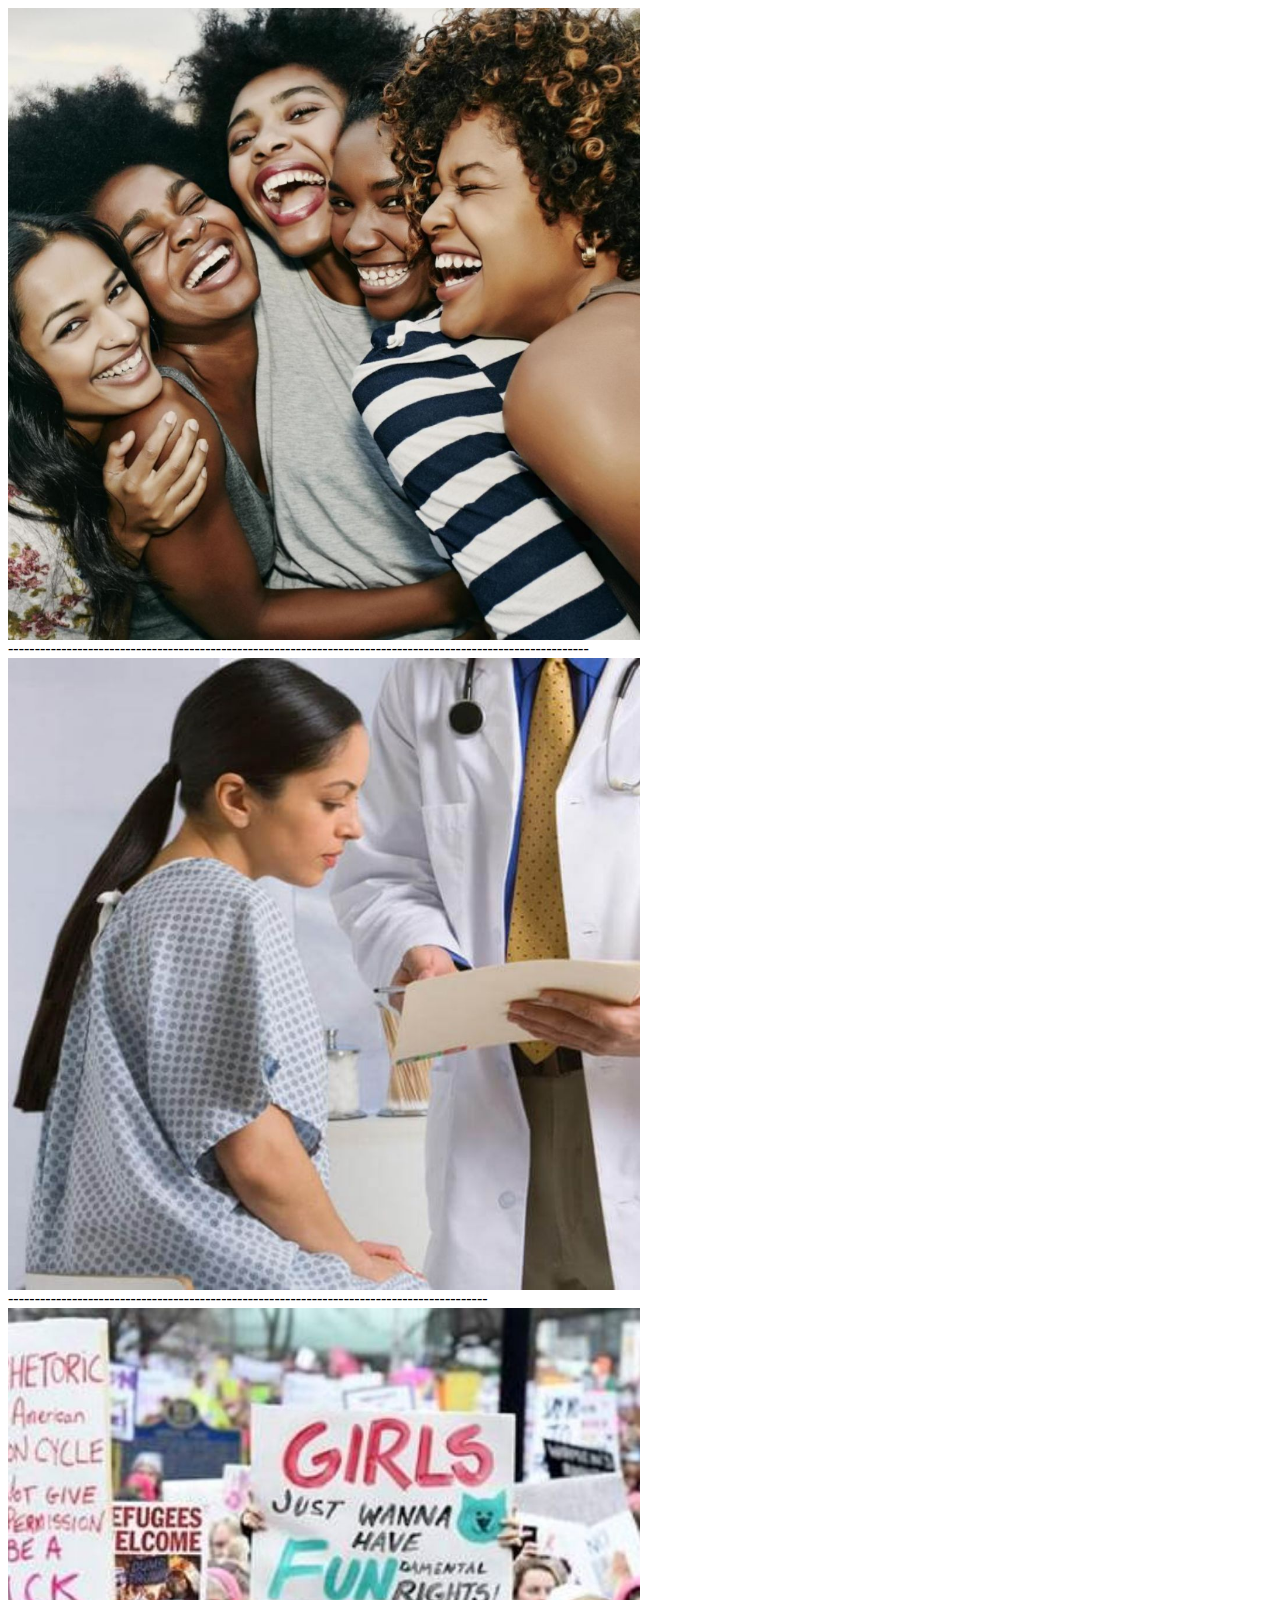
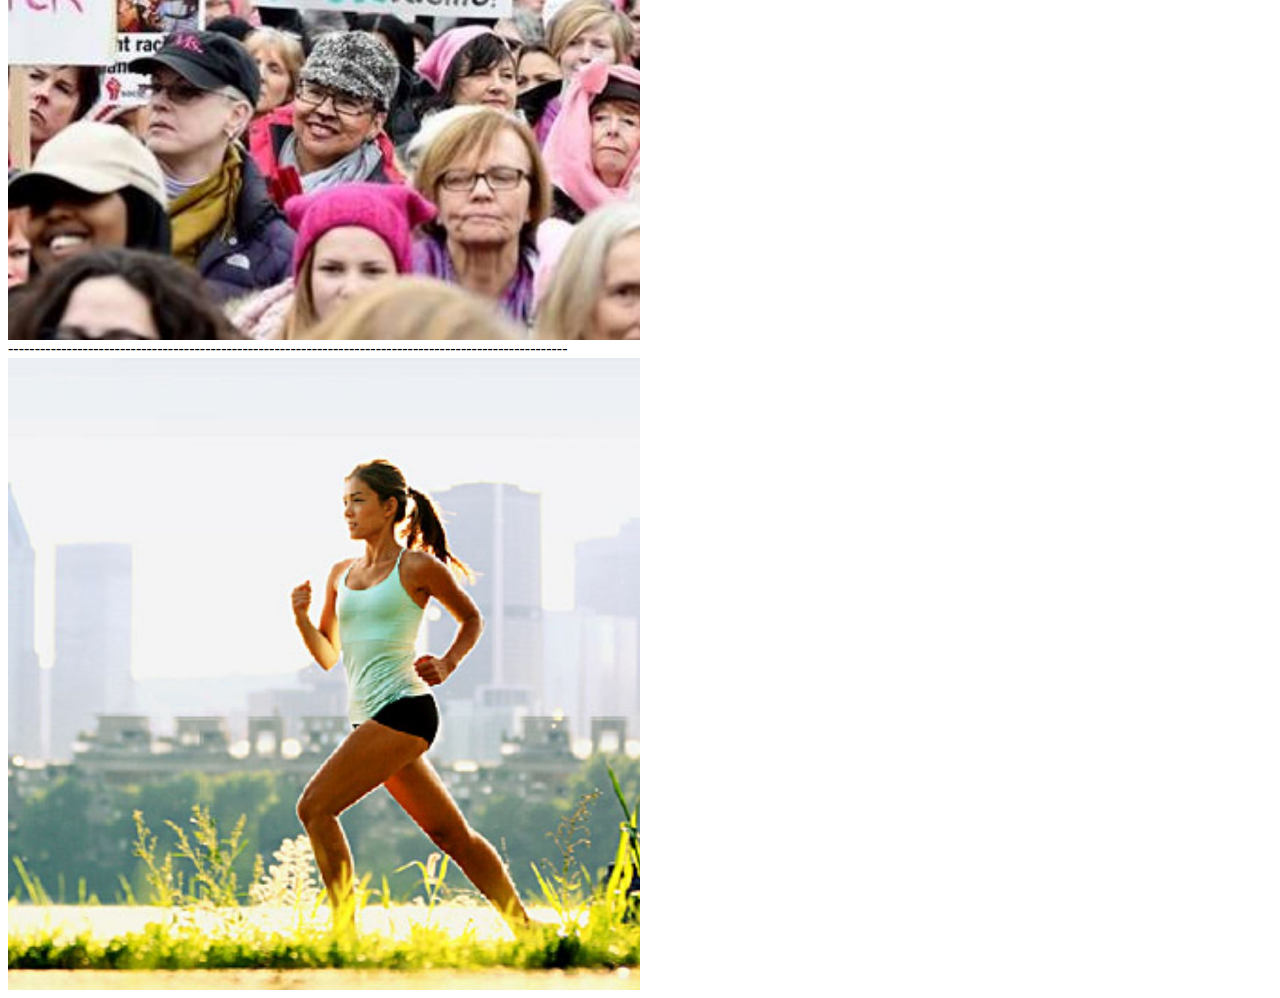
<file: jhfdssdfghjkjhgfds.html>
<head>
<meta name="viewport" content="width=device-width, initial-scale=1">
<style>
.container {
  position: relative;
  width: 50%;
}

.image {
  display: block;
  width: 100%;
  height: auto;
}

.overlay {
  position: absolute;
  top: 0;
  bottom: 0;
  left: 0;
  right: 0;
  height: 100%;
  width: 100%;
  opacity: 0;
  transition: .5s ease;
  background-color: #DB7093;
}

.container:hover .overlay {
  opacity: 1;
}

.text {
  color: white;
  font-size: 20px;
  position: absolute;
  top: 50%;
  left: 50%;
  transform: translate(-50%, -50%);
  -ms-transform: translate(-50%, -50%);
  text-align: center;
}
</style>
</head>
<body>


<div class="container">
  <img src="womenlaughing.jpg" alt="Avatar" class="image">
  <div class="overlay">
    <div class="text">Our Mission is to create a safe place for women to connect and communicate their experience and emotions. A Women's Web is dedicated to involving women in discussion.</div>
  </div>
</div>

</body>
-------------------------------------------------------------------------------------------------------------

<head>
<meta name="viewport" content="width=device-width, initial-scale=1">
<style>
.container {
  position: relative;
  width: 50%;
}

.image {
  display: block;
  width: 100%;
  height: auto;
}

.overlay {
  position: absolute;
  top: 0;
  bottom: 0;
  left: 0;
  right: 0;
  height: 100%;
  width: 100%;
  opacity: 0;
  transition: .5s ease;
  background-color: #DB7093;
}

.container:hover .overlay {
  opacity: 1;
}

.text {
  color: white;
  font-size: 20px;
  position: absolute;
  top: 50%;
  left: 50%;
  transform: translate(-50%, -50%);
  -ms-transform: translate(-50%, -50%);
  text-align: center;
}
</style>
</head>
<body>


<div class="container">
  <img src="womenshealthh.jpg" alt="Avatar" class="image">
  <div class="overlay">
    <div class="text">At A Women's Web, we strive to raise awareness to women's health and the importance of self care. We work to shed light on the problems that coexist within our society.</div>
  </div>
</div>

</body>
------------------------------------------------------------------------------------------
<head>
<meta name="viewport" content="width=device-width, initial-scale=1">
<style>
.container {
  position: relative;
  width: 50%;
}

.image {
  display: block;
  width: 100%;
  height: auto;
}

.overlay {
  position: absolute;
  top: 0;
  bottom: 0;
  left: 0;
  right: 0;
  height: 100%;
  width: 100%;
  opacity: 0;
  transition: .5s ease;
  background-color: #DB7093;
}

.container:hover .overlay {
  opacity: 1;
}

.text {
  color: white;
  font-size: 20px;
  position: absolute;
  top: 50%;
  left: 50%;
  transform: translate(-50%, -50%);
  -ms-transform: translate(-50%, -50%);
  text-align: center;
}
</style>
</head>
<body>

<div class="container">
  <img src="girlshavefun.jpg" alt="Avatar" class="image">
  <div class="overlay">
    <div class="text">At A Women's Web, we promote women activity in politics and social activities. We strive to build a better world for a future with full gender equality.</div>
  </div>
</div>

</body>
---------------------------------------------------------------------------------------------------------
<head>
<meta name="viewport" content="width=device-width, initial-scale=1">
<style>
.container {
  position: relative;
  width: 50%;
}

.image {
  display: block;
  width: 100%;
  height: auto;
}

.overlay {
  position: absolute;
  top: 0;
  bottom: 0;
  left: 0;
  right: 0;
  height: 100%;
  width: 100%;
  opacity: 0;
  transition: .5s ease;
  background-color: #DB7093;
}

.container:hover .overlay {
  opacity: 1;
}

.text {
  color: white;
  font-size: 20px;
  position: absolute;
  top: 50%;
  left: 50%;
  transform: translate(-50%, -50%);
  -ms-transform: translate(-50%, -50%);
  text-align: center;
}
</style>
</head>
<body>

<div class="container">
  <img src="runnint.jpg" alt="Avatar" class="image">
  <div class="overlay">
    <div class="text">A Women's Web aims to improve the world's social environment to create lives for future generations, free of judgement and inequality.</div>
  </div>
</div>

</body>
</file>
<file: AWW.css>
* {
        box-sizing: border-box;
    }

    /* Create three equal columns that floats next to each other */
    .column {
        float: left;
        width: 25%;
        padding: 10px;
        height: 150px; /* Should be removed. Only for demonstration */
    }

    /* Clear floats after the columns */
    .row:after {
        content: "";
        display: table;
        clear: both;
    }


    .container {
      position: relative;
      width: 50%;
    }

    .image {
      display: block;
      width: 100%;
      height: auto;
    }

    .overlay {
      position: absolute;
      top: 0;
      bottom: 0;
      left: 0;
      right: 0;
      height: 100%;
      width: 100%;
      opacity: 0;
      transition: .5s ease;
      background-color: #faebeb;
    }

    .container:hover .overlay {
      opacity: 1;
    }

    .text {
      color: black;
      font-size: 30px;
      position: absolute;
      top: 50%;
      left: 50%;
      transform: translate(-50%, -50%);
      -ms-transform: translate(-50%, -50%);
      text-align: center;
    }
</file>
